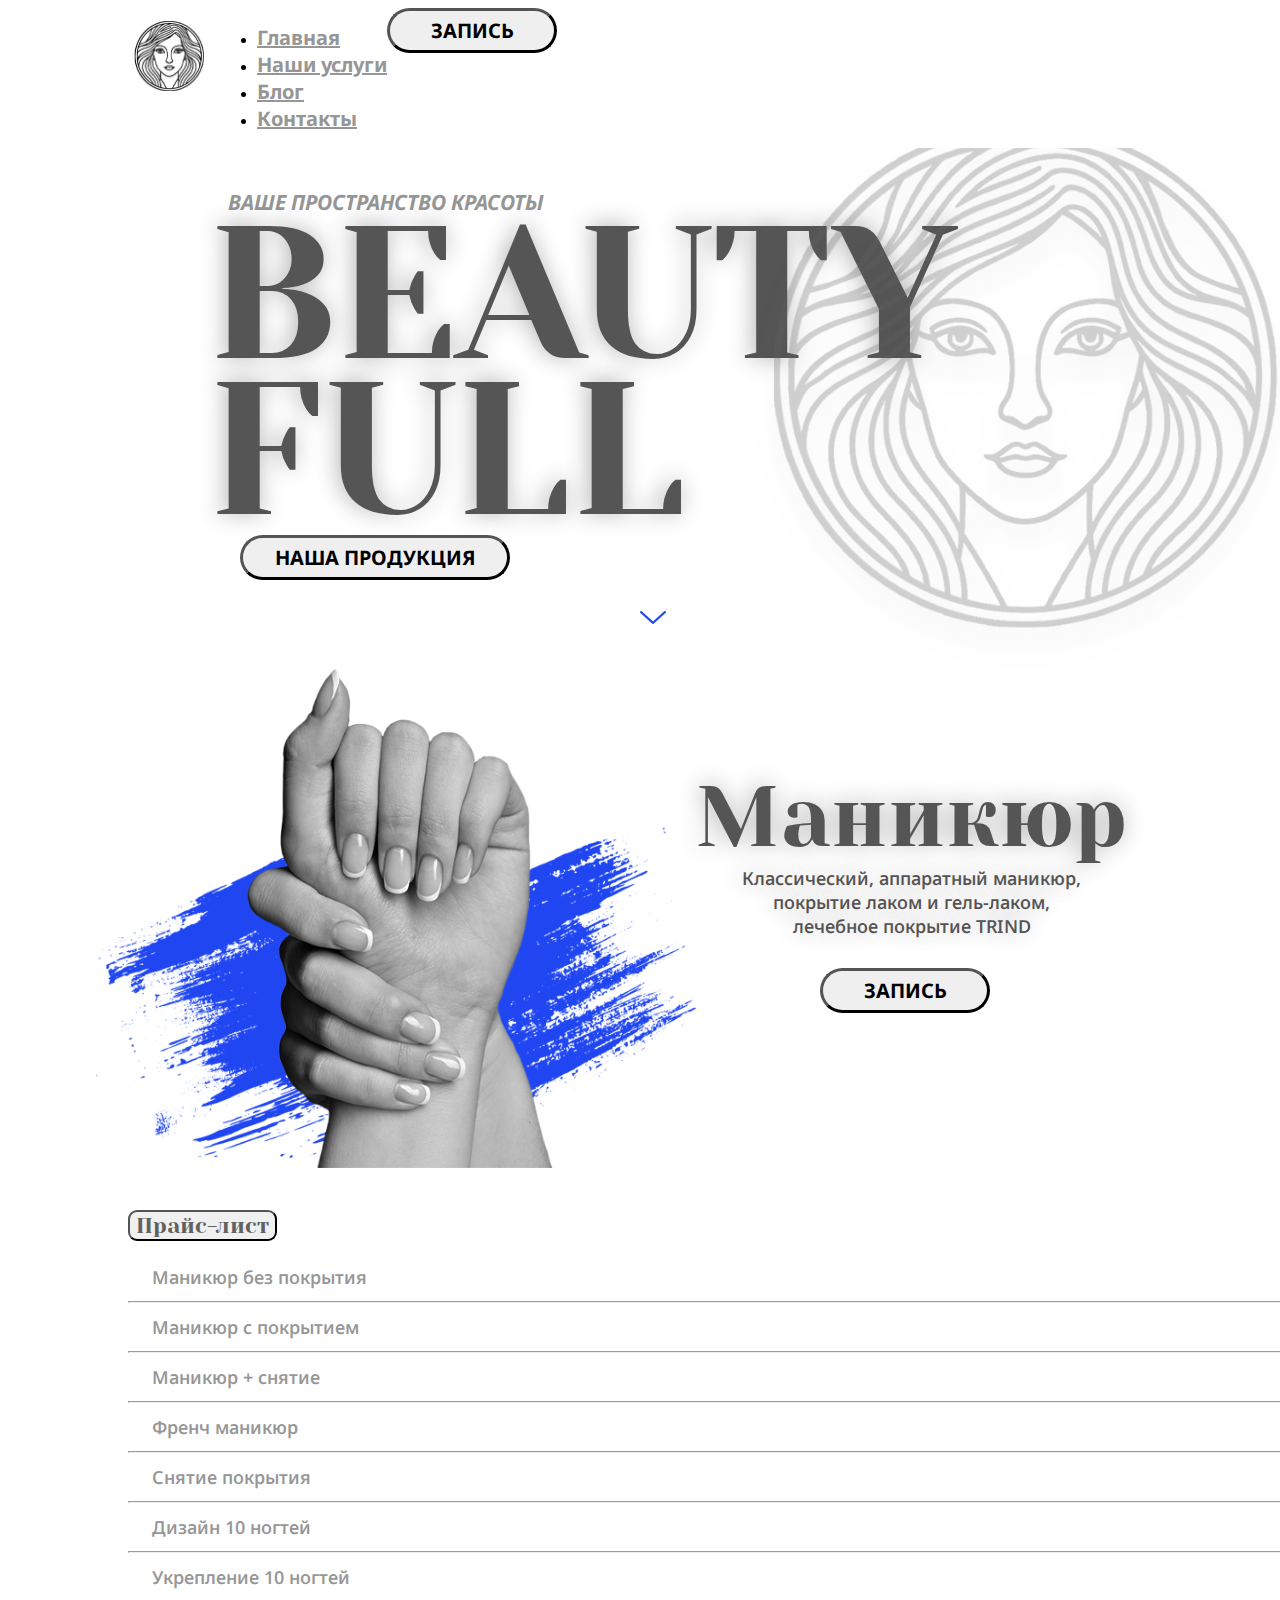
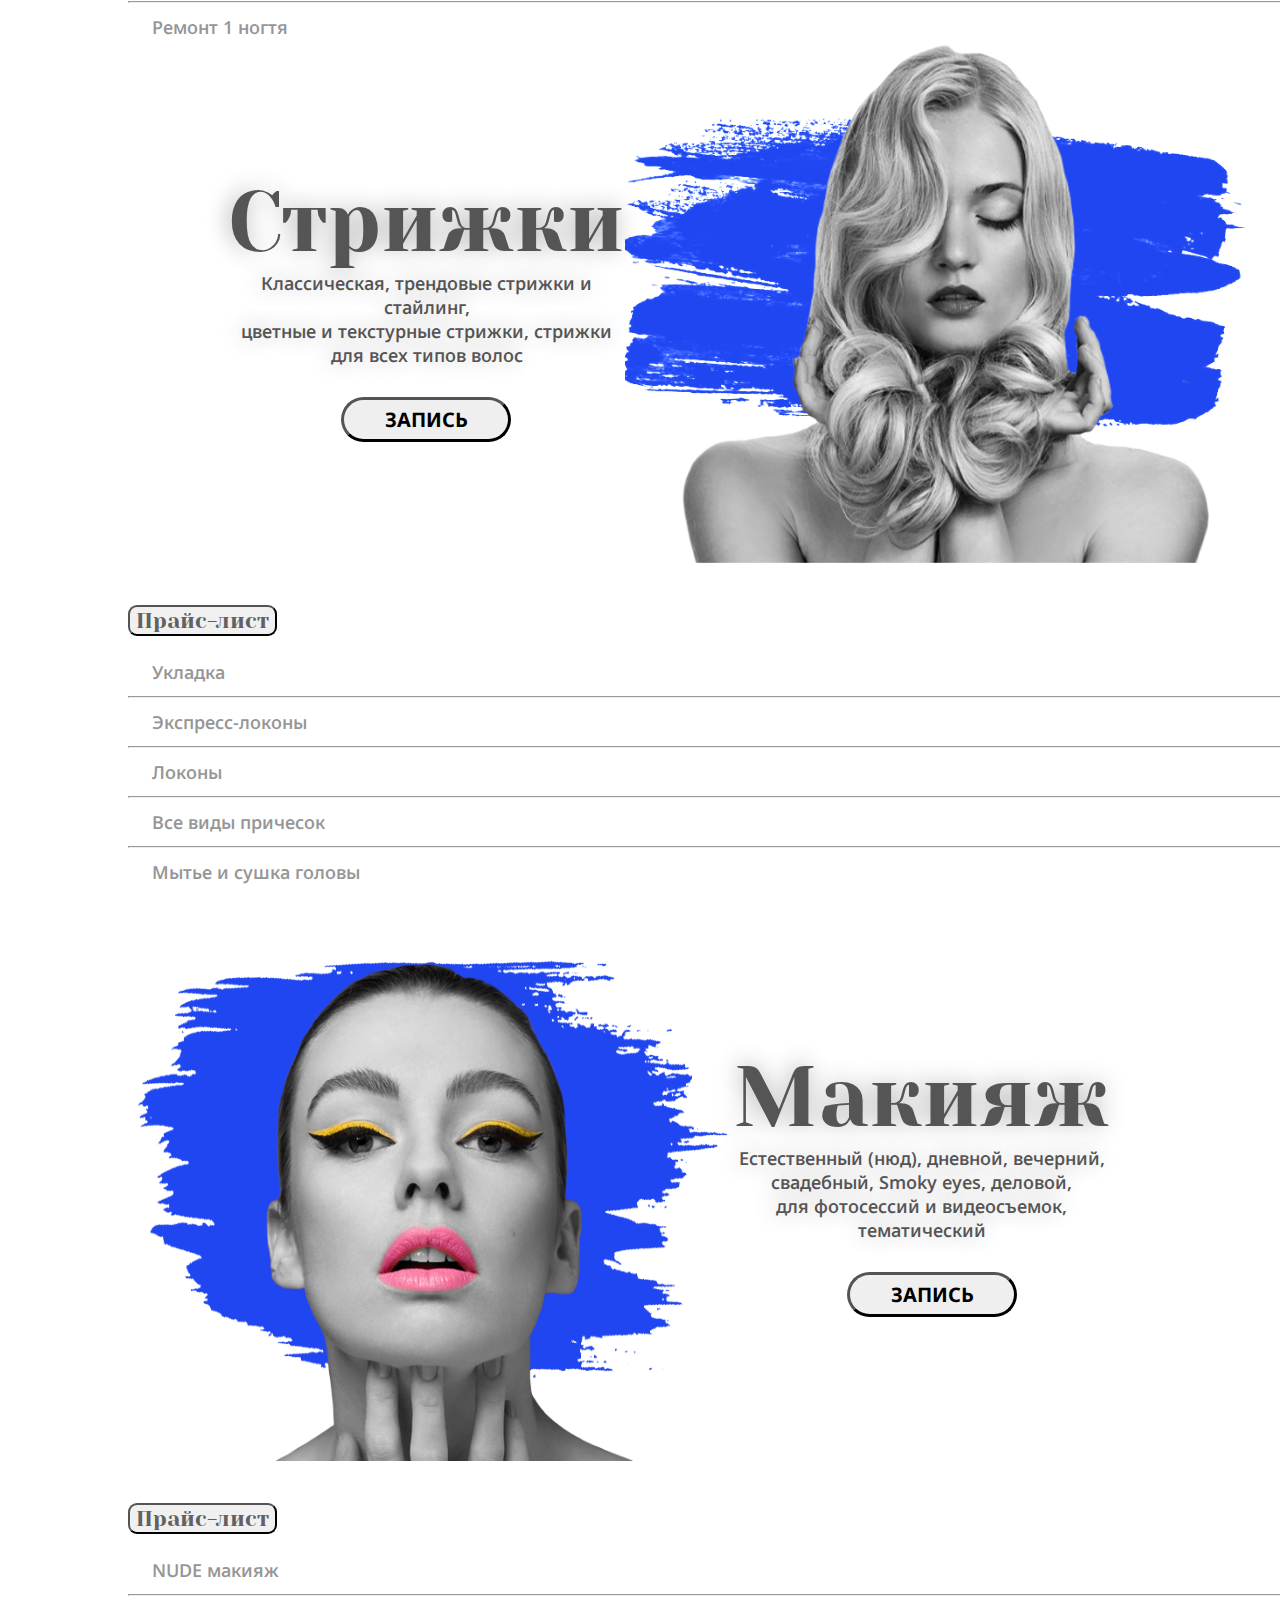
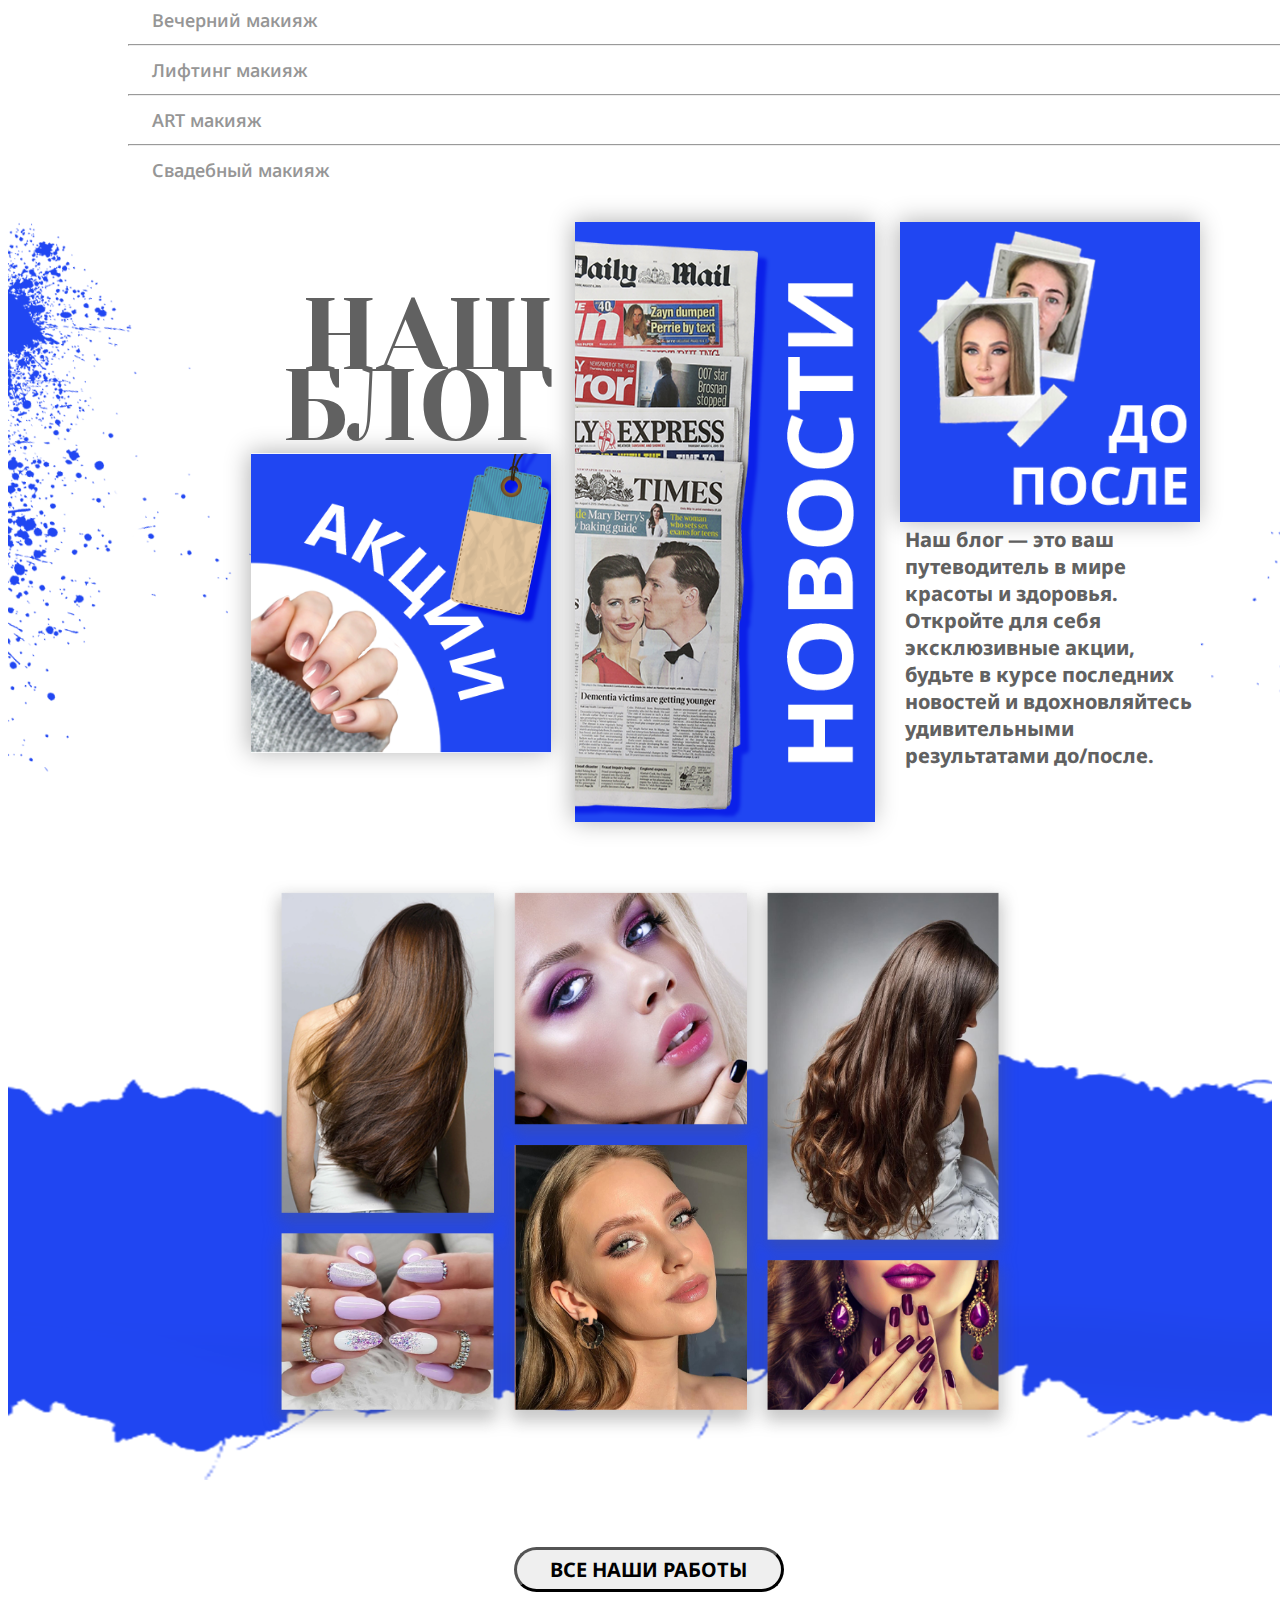
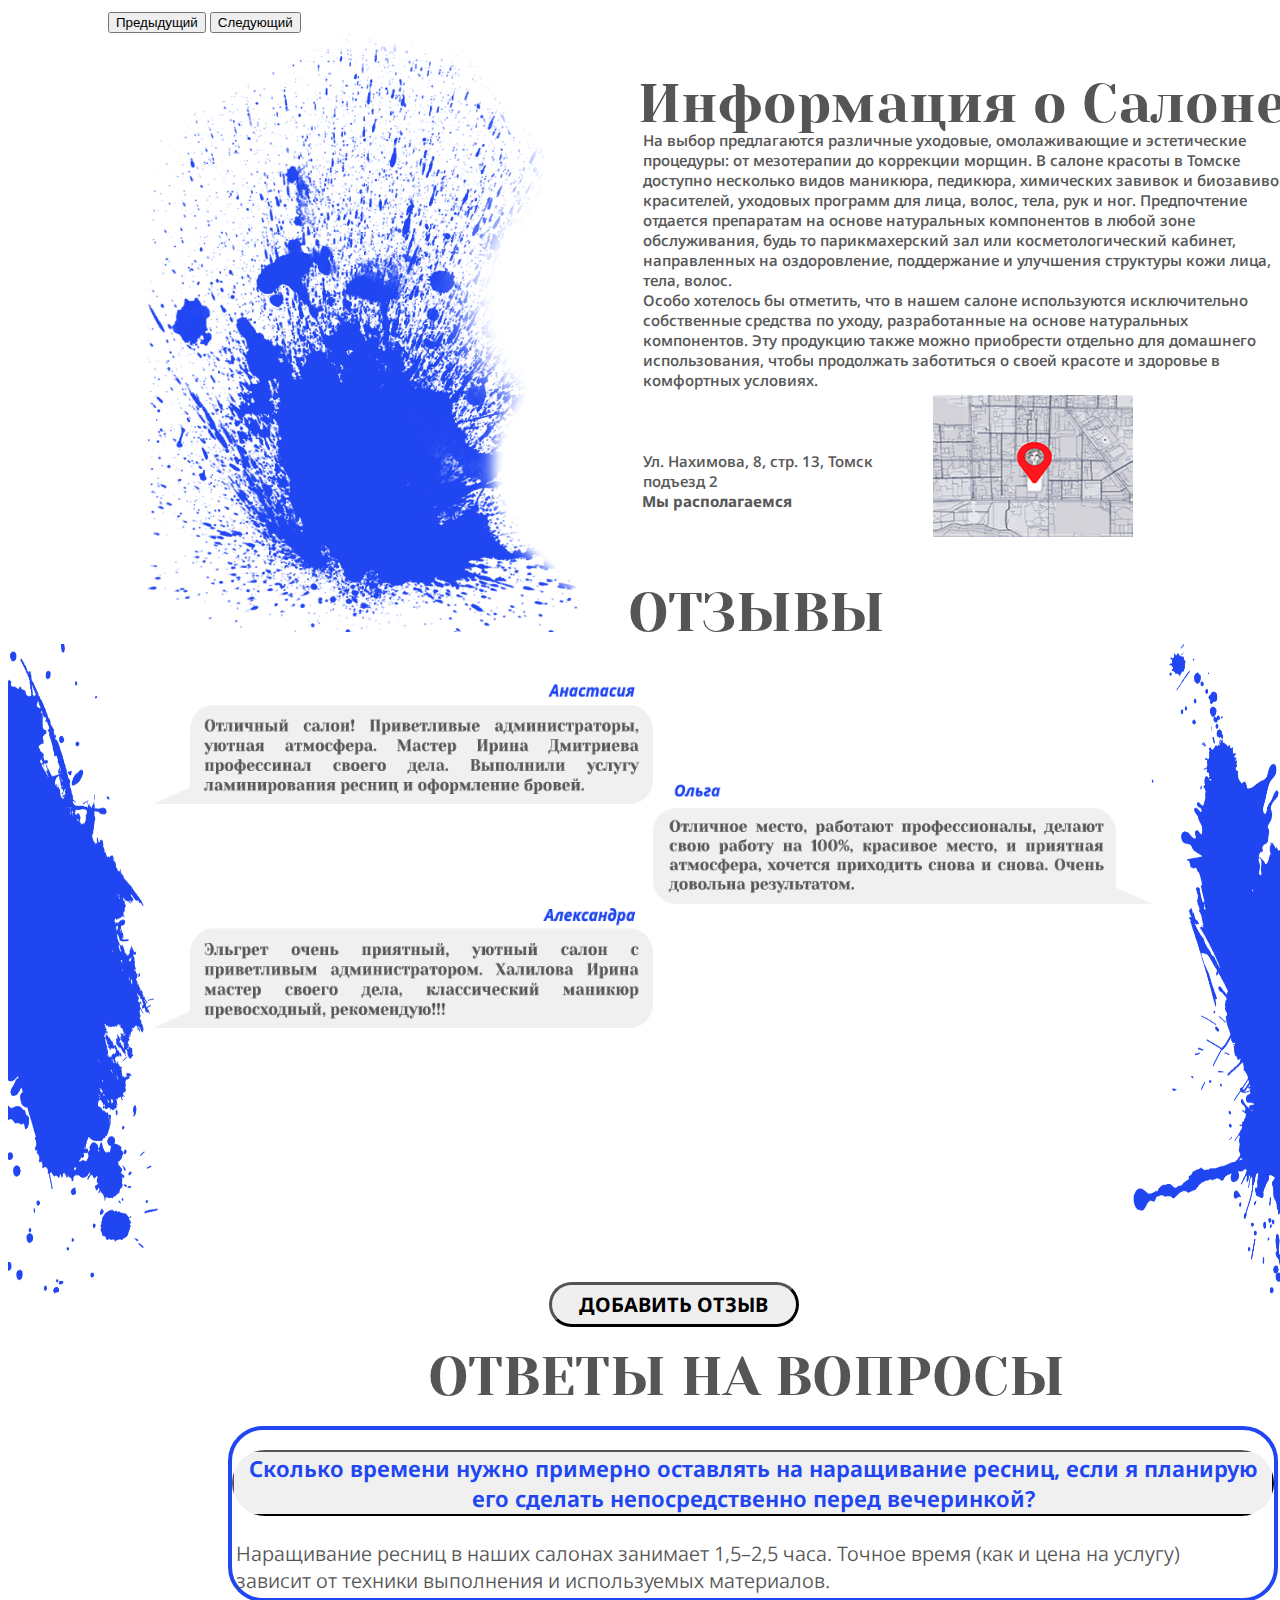
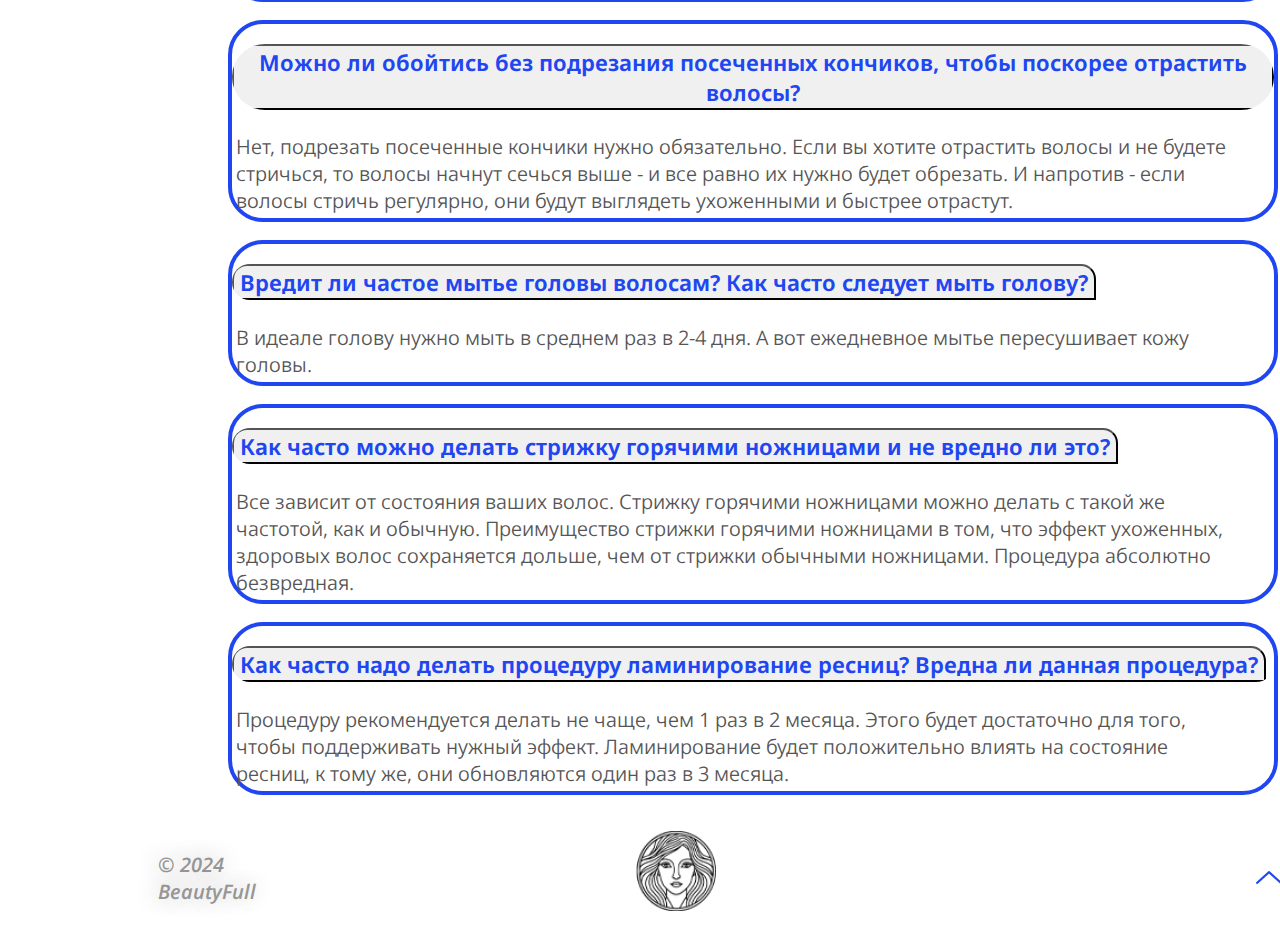
<file: index.html>
<!doctype html>
<html lang="ru">
  <head>
    <meta charset="utf-8">
    <meta name="viewport" content="width=device-width, initial-scale=1.0">
    <title>BeautyFull</title>
    <link href="https://cdn.jsdelivr.net/npm/bootstrap@5.3.0/dist/css/bootstrap.min.css" rel="stylesheet" integrity="sha384-9ndCyUaIbzAi2FUVXJi0CjmCapSmO7SnpJef0486qhLnuZ2cdeRhO02iuK6FUUVM" crossorigin="anonymous">
    
    <link rel="preconnect" href="https://fonts.googleapis.com">
    <link rel="preconnect" href="https://fonts.gstatic.com" crossorigin>
    <link href="https://fonts.googleapis.com/css2?family=Noto+Sans:ital,wght@0,100..900;1,100..900&display=swap" rel="stylesheet">

    <link rel="preconnect" href="https://fonts.googleapis.com">
    <link rel="preconnect" href="https://fonts.gstatic.com" crossorigin>
    <link href="https://fonts.googleapis.com/css2?family=Yeseva+One&display=swap" rel="stylesheet">
    <link rel="stylesheet" href="index.css">

  </head>

<body>


    <div class="navbar">
      <a class="logo">
        <img src="images/Эллипс 1 копия1.png" alt="logo" width="70 px" height="70 px">
      </a>

      <ul class="nav justify-content-center">
        <li class="nav-item">
          <a class="nav-link" href="#scroll1">Главная</a>
        </li>
        <li class="nav-item">
          <a class="nav-link" href="#scroll2">Наши услуги</a>
        </li>
        <li class="nav-item">
          <a class="nav-link" href="#scroll3">Блог</a>
        </li>
        <li class="nav-item">
          <a class="nav-link" href="#scroll4">Контакты</a>
        </li>
      </ul>

      <a href="zapis.html">
        <button type="button" class="btn btn-outline-primary">ЗАПИСЬ</button>
      </a>

      
     
    </div>

    <div id="scroll1">

    </div>

    <div class="texxt1" ><a class="text1">ВАШЕ ПРОСТРАНСТВО КРАСОТЫ</a></div>

    <div class="content">
      <div>
        <a class="text2">BEAUTY</a>
        <a class="text3">FULL</a>
        <a href="shop.html">
          <button type="button" class="btn btn-outline-primary btn2">НАША ПРОДУКЦИЯ</button>
        </a>
        
      </div>

      <div>
        <a class="img1"><img src="images/Эллипс 1 копия.png" alt="logo" width="550 px" height="550 px"></a>
      </div> 
    </div>
   
    <a class="img2"><img src="images/arrow_down.png" alt="logo"></a>


    <div class="content1">
      <div class="fotki" id="scroll2"><a><img src="images/Группа 2.png" alt="logo" width="600 px" height="500 px"></a>
      </div>

      <div>
        <div class="text-container">
        <a class="text4">Маникюр</a>
        <a class="text5">Классический, аппаратный маникюр,<br>
        покрытие лаком и гель-лаком,<br>
        лечебное покрытие TRIND</a>
        </div>
        <a href="zapis.html">
          <button type="button" class="btn btn-outline-primary btn3">ЗАПИСЬ</button>  
        </a>
      </div>  
    </div>

    <br>

    <div class="accordion accordion-flush" id="accordionFlushExample">
      <div class="accordion-item"  style="width: 1250px; margin-left: 120px;">
        <h2 class="accordion-header">
          <button class="accordion-button" type="button" data-bs-toggle="collapse" data-bs-target="#flush-collapseOne" 
          aria-expanded="false" aria-controls="flush-collapseOne" style="border-radius: 9px 9px 9px 9px; position: relative;">
            Прайс-лист
          </button>
        </h2>
        <div id="flush-collapseOne" class="accordion-collapse collapse" data-bs-parent="#accordionFlushExample">
          <div class="accordion-body" style="width: 1250px;">
            <div class="service-item">
              <a>Маникюр без покрытия</a> <a class="price">800</a>
            </div>
            <hr class>
            <div class="service-item">
              <a>Маникюр с покрытием</a> <a class="price">1600</a>
            </div>
            <hr>
            <div class="service-item">
              <a>Маникюр + снятие</a> <a class="price">1100</a>
            </div>
            <hr>
            <div class="service-item">
              <a>Френч маникюр</a> <a class="price">от 1900</a>
            </div>
            <hr>
            <div class="service-item">
              <a>Снятие покрытия</a> <a class="price">500</a>
            </div>
            <hr>
            <div class="service-item">
              <a>Дизайн 10 ногтей</a> <a class="price">300</a>
            </div>
            <hr>
            <div class="service-item">
              <a>Укрепление 10 ногтей</a> <a class="price">300</a>
            </div>
            <hr>
            <div class="service-item">
              <a>Ремонт 1 ногтя</a> <a class="price">110</a>
            </div>
          </div>
        </div>
      </div>
    </div>

    <div class="content1"> 
      <div>
        <div class="text-container2">
        <a class="text4">Стрижки</a>
        <a class="text5">Классическая, трендовые стрижки и стайлинг,<br>
          цветные и текстурные стрижки, стрижки<br>
          для всех типов волос</a>    
        </div>
        
        <div>
          <a href="zapis.html">
            <button type="button" class="btn btn-outline-primary btn5">ЗАПИСЬ</button>
          </a>
          
        </div>
      </div> 

      <div class="fotki2"><a><img src="images/Группа 4.png" alt="logo" width="620 px" height="520 px"></a>
      </div>
     
    </div>
    <br>

    <div class="accordion accordion-flush" id="accordionFlushExample">
      <div class="accordion-item"  style="width: 1250px; margin-left: 120px;">
        <h2 class="accordion-header">
          <button class="accordion-button" type="button" data-bs-toggle="collapse" data-bs-target="#flush-collapseTwo" 
          aria-expanded="false" aria-controls="flush-collapseTwo" style="border-radius: 9px 9px 9px 9px; position: relative;">
            Прайс-лист
          </button>
        </h2>
        <div id="flush-collapseTwo" class="accordion-collapse collapse" data-bs-parent="#accordionFlushExample">
          <div class="accordion-body" style="width: 1250px;">
            <div class="service-item">
              <a>Укладка</a> <a class="price">1500</a>
            </div>
            <hr class>
            <div class="service-item">
              <a>Экспресс-локоны</a> <a class="price">1000</a>
            </div>
            <hr>
            <div class="service-item">
              <a>Локоны</a> <a class="price">2500</a>
            </div>
            <hr>
            <div class="service-item">
              <a>Все виды причесок</a> <a class="price">от 1500</a>
            </div>
            <hr>
            <div class="service-item">
              <a>Мытье и сушка головы</a> <a class="price">500</a>
            </div>
          </div>
        </div>
      </div>
    </div>


    <div class="content1">
      <div class="fotki1"><a><img src="images/Группа 3.png" alt="logo" width="600 px" height="510 px"></a>
      </div>

      <div>
        <div class="text-container1">
        <a class="text4">Макияж</a>
        <a class="text5">Естественный (нюд), дневной, вечерний,<br>
          свадебный, Smoky eyes, деловой,<br>
          для фотосессий и видеосъемок, тематический</a>
        </div>
        
        <div>
          <button type="button" class="btn btn-outline-primary btn4">ЗАПИСЬ</button>
        </div>
      </div>  
    </div>

    <br>

    <div class="accordion accordion-flush" id="accordionFlushExample" >
      <div class="accordion-item" style="width: 1250px; margin-left: 120px;">
        <h2 class="accordion-header" >
          <button class="accordion-button" type="button" data-bs-toggle="collapse" data-bs-target="#flush-collapseThree" 
          aria-expanded="false" aria-controls="flush-collapseThree" style="border-radius: 9px 9px 9px 9px; position: relative;">
            Прайс-лист
          </button>
        </h2>
        <div id="flush-collapseThree" class="accordion-collapse collapse" data-bs-parent="#accordionFlushExample" >
          <div class="accordion-body" style="width: 1250px;">
            <div class="service-item">
              <a>NUDE макияж</a> <a class="price">2000</a>
            </div>
            <hr class>
            <div class="service-item">
              <a>Вечерний макияж</a> <a class="price">3500</a>
            </div>
            <hr>
            <div class="service-item">
              <a>Лифтинг макияж</a> <a class="price">3500</a>
            </div>
            <hr>
            <div class="service-item">
              <a>ART макияж</a> <a class="price">4000</a>
            </div>
            <hr>
            <div class="service-item">
              <a>Свадебный макияж</a> <a class="price">4000</a>
            </div>
          </div>
        </div>
      </div>
    </div>


    <br>
    <br>

    <div class="blog1" id="scroll3">
      <div>
        <a>
          <img src="images/загруженное копия.png" alt="logo" width="243 px" height="550 px">
        </a>
      </div>

      <div>
        <div class="nashblog">
          <a>НАШ</a>     
        </div>
        <div class="nashblog1">
           <a>БЛОГ</a>
        </div>
        <a href="aksii.html">
          <img class="fotki7" src="images/Прямоугольник 3.png" alt="logo" width="300 px" height="300 px">
        </a>
      </div>
      <div>
        <a href="novosty.html">
          <img class="fotki8" src="images/Прямоугольник 1 копия.png" alt="logo" width="300 px" height="600 px">
        </a>
      </div>
      <div>
        <a href="doposle.html">
          <img class="fotki9" src="images/Прямоугольник 1 копия 2.png" alt="logo" width="300 px" height="300 px">
        </a>
        <div class="text10">
           <a>
          Наш блог — это ваш <br>
          путеводитель в мире <br>
          красоты и здоровья. <br>
          Откройте для себя <br>
          эксклюзивные акции, <br>
          будьте в курсе последних <br>
          новостей и вдохновляйтесь <br>
          удивительными <br>
          результатами до/после. 
           </a>
        </div>    
      </div>
      <div>
        <a>
          <img src="images/загруженное.png" alt="logo" width="266 px" height="550 px">
        </a>
      </div>
    </div>

    <br>
    <br>
    <br>

    <div class="image-container">
      <div>
        <a class="fotki4">
        <img class="background-image" src="images/Группа 5.png" alt="logo" width="1472 px" height="340 px">
        </a>
        <a>
        <img class="foreground-image" src="images/Фото.png" alt="logo" width="912 px" height="630 px">
        </a>
        <a href="master.html">
          <button type="button" class="btn btn-outline-primary btn6">ВСЕ НАШИ РАБОТЫ</button>
        </a>

        
      </div>
    </div>

    <div class="info">
      <div class="carousel-container">
      <a class="fotki5">
        <img src="images/копия 6.png" width="300px" height="500px" alt="logo" class="background-image1">
      </a>
    
      <div id="carouselExample" class="carousel slide">
        <div class="carousel-inner">
          <div class="carousel-item active">
            <img src="images/Прямоугольник 1.png" class="d-block w-100" alt="...">
          </div>
          <div class="carousel-item">
            <img src="images/Прямоугольник 1.png" class="d-block w-100" alt="...">
          </div>
          <div class="carousel-item">
            <img src="images/Прямоугольник 1.png" class="d-block w-100" alt="...">
          </div>
        </div>
        <button class="carousel-control-prev" type="button" data-bs-target="#carouselExample" data-bs-slide="prev">
          <span class="carousel-control-prev-icon" aria-hidden="true"></span>
          <span class="visually-hidden">Предыдущий</span>
        </button>
        <button class="carousel-control-next" type="button" data-bs-target="#carouselExample" data-bs-slide="next">
          <span class="carousel-control-next-icon" aria-hidden="true"></span>
          <span class="visually-hidden">Следующий</span>
        </button>
        </div>
        
      </div>

      <div>
         <a class="text6" id="scroll4">Информация о Салоне</a>
         <div class="text7">
           <a>
            На выбор предлагаются различные уходовые, омолаживающие и эстетические <br> 
            процедуры: от мезотерапии до коррекции морщин. В салоне красоты в Томске <br> 
            доступно несколько видов маникюра, педикюра, химических завивок и биозавивок, <br> 
            красителей, уходовых программ для лица, волос, тела, рук и ног. Предпочтение <br>
            отдается препаратам на основе натуральных компонентов в любой зоне <br>
            обслуживания, будь то парикмахерский зал или косметологический кабинет, <br>
            направленных на оздоровление, поддержание и улучшения структуры кожи лица, <br>
            тела, волос. <br>

            Особо хотелось бы отметить, что в нашем салоне используются исключительно <br>
            собственные средства по уходу, разработанные на основе натуральных <br>
            компонентов. Эту продукцию также можно приобрести отдельно для домашнего <br>
            использования, чтобы продолжать заботиться о своей красоте и здоровье в <br>
            комфортных условиях.<br>
            </a>
         </div> 
         <div>
          <a class="fotki6">
            <img src="images/Группа 7.png" width="200px" height="142px" alt="map">
          </a>
          
          <a class="text8">
            Мы располагаемся <br>
          </a>

          <a class="text9">
            Ул. Нахимова, 8, стр. 13, Томск <br>
            подъезд 2
          </a>
         </div>  
      </div>
    </div>


    <a class="text11">ОТЗЫВЫ</a>
    <div class="otsyvy">
      

      <div>
        <a>
          <img class="fotki10" src="images/1.png" alt="logo" width="150 px" height="650 px">
        </a>

      </div>

      <div class="otsyvycont"> 
        <div class="imagers">
          <img class="imgs5" src="images/11.png" alt="logo" width="500 px" height="120 px">
          <img class="imgs7" src="images/3.png" alt="logo" width="500 px" height="120 px">
        </div>
        <div class="imagers2">
          <img class="imgs6" src="images/22.png" alt="logo" width="500 px" height="120 px">
        </div>       
      </div>
      

      <div>
        <a>
          <img class="fotki10" src="images/2.png" alt="logo" width="150 px" height="650 px">
        </a>
      </div>
    </div>

    <button type="button" class="btn btn-outline-primary btn6" style="width: 250px; left: 35px; margin-top: -100px;">ДОБАВИТЬ ОТЗЫВ</button>
    
    <br>
    <br>

    <div class="faq">

      <a class="text12">ОТВЕТЫ НА ВОПРОСЫ</a>

      <br>
      <br>

      <div class="accordion accordion-flush" id="accordionFlushExample" style="width: 1050px; margin-left: 220px; ">
        <div class="accordion-item" style="border-radius: 35px; border: 4px solid #2046f2; ">
          <h2 class="accordion-header" style="border-radius: 35px; overflow: hidden;">
            <button class="accordion-button" type="button" data-bs-toggle="collapse" data-bs-target="#flush-collapse1" 
            aria-expanded="false" aria-controls="flush-collapse1" style="border-radius: 15px 15px 0 0; overflow: hidden; 
            font-family: Noto sans, sans-serif; font-weight: 650;  color: #2046f2; font-size: 22px;">
            Сколько времени нужно примерно оставлять на наращивание ресниц,
            если я планирую его сделать непосредственно перед вечеринкой?
            </button>
          </h2>
          <div id="flush-collapse1" class="accordion-collapse collapse" 
          data-bs-parent="#accordionFlushExample">
            <div class="accordion-body">
              <div class="service-item" style="position: relative; 
              left: -20px; font-weight: 350; color: #565555; font-size: 20px;">
                Наращивание ресниц в наших салонах занимает 1,5–2,5 часа. Точное время (как и цена
                на услугу) зависит от техники выполнения и используемых материалов.
              </div>
            </div>
          </div>
        </div>
      </div>

      <br>

      <div class="accordion accordion-flush" id="accordionFlushExample" style="width: 1050px; margin-left: 220px; ">
        <div class="accordion-item" style="border-radius: 35px; border: 4px solid #2046f2; ">
          <h2 class="accordion-header" style="border-radius: 35px; overflow: hidden;">
            <button class="accordion-button" type="button" data-bs-toggle="collapse" data-bs-target="#flush-collapse2" 
            aria-expanded="false" aria-controls="flush-collapse2" style="border-radius: 15px 15px 0 0; overflow: hidden; 
            font-family: Noto sans, sans-serif; font-weight: 650;  color: #2046f2; font-size: 22px;">
            Можно ли обойтись без подрезания посеченных кончиков, чтобы 
            поскорее отрастить волосы? 
            </button>
          </h2>
          <div id="flush-collapse2" class="accordion-collapse collapse" 
          data-bs-parent="#accordionFlushExample">
            <div class="accordion-body">
              <div class="service-item" style="position: relative; 
              left: -20px; font-weight: 350; color: #565555; font-size: 20px;">
                Нет, подрезать посеченные кончики нужно обязательно. Если вы 
                хотите отрастить волосы и не будете стричься, то волосы начнут сечься выше
                 - и все равно их нужно будет обрезать. И напротив - если волосы стричь 
                 регулярно, они будут выглядеть ухоженными и быстрее отрастут.
              </div>
            </div>
          </div>
        </div>
      </div>

      <br>

      <div class="accordion accordion-flush" id="accordionFlushExample" style="width: 1050px; margin-left: 220px; ">
        <div class="accordion-item" style="border-radius: 35px; border: 4px solid #2046f2; ">
          <h2 class="accordion-header" style="border-radius: 35px; overflow: hidden;">
            <button class="accordion-button" type="button" data-bs-toggle="collapse" data-bs-target="#flush-collapse3" 
            aria-expanded="false" aria-controls="flush-collapse3" style="border-radius: 15px 15px 0 0; overflow: hidden; 
            font-family: Noto sans, sans-serif; font-weight: 650;  color: #2046f2; font-size: 22px;">
            Вредит ли частое мытье головы волосам? Как часто следует мыть
            голову?
            </button>
          </h2>
          <div id="flush-collapse3" class="accordion-collapse collapse" 
          data-bs-parent="#accordionFlushExample">
            <div class="accordion-body">
              <div class="service-item" style="position: relative; 
              left: -20px; font-weight: 350; color: #565555; font-size: 20px;">
                В идеале голову нужно мыть в среднем раз в 2-4 дня. 
                А вот ежедневное мытье пересушивает кожу головы.
              </div>
            </div>
          </div>
        </div>
      </div>

      <br>

      <div class="accordion accordion-flush" id="accordionFlushExample" style="width: 1050px; margin-left: 220px; ">
        <div class="accordion-item" style="border-radius: 35px; border: 4px solid #2046f2; ">
          <h2 class="accordion-header" style="border-radius: 35px; overflow: hidden;">
            <button class="accordion-button" type="button" data-bs-toggle="collapse" data-bs-target="#flush-collapse4" 
            aria-expanded="false" aria-controls="flush-collapse4" style="border-radius: 15px 15px 0 0; overflow: hidden; 
            font-family: Noto sans, sans-serif; font-weight: 650;  color: #2046f2; font-size: 22px;">
            Как часто можно делать стрижку горячими ножницами и не вредно 
            ли это?
            </button>
          </h2>
          <div id="flush-collapse4" class="accordion-collapse collapse" 
          data-bs-parent="#accordionFlushExample">
            <div class="accordion-body">
              <div class="service-item" style="position: relative; 
              left: -20px; font-weight: 350; color: #565555; font-size: 20px;">
                Все зависит от состояния ваших волос. Стрижку горячими ножницами можно делать с такой же частотой, как и обычную. 
                Преимущество стрижки горячими ножницами в том, что эффект ухоженных, здоровых волос сохраняется дольше, чем от стрижки обычными ножницами. Процедура абсолютно безвредная.
              </div>
            </div>
          </div>
        </div>
      </div>

      <br>

      <div class="accordion accordion-flush" id="accordionFlushExample" style="width: 1050px; margin-left: 220px; ">
        <div class="accordion-item" style="border-radius: 35px; border: 4px solid #2046f2; ">
          <h2 class="accordion-header" style="border-radius: 35px; overflow: hidden;">
            <button class="accordion-button" type="button" data-bs-toggle="collapse" data-bs-target="#flush-collapse5" 
            aria-expanded="false" aria-controls="flush-collapse5" style="border-radius: 15px 15px 0 0; overflow: hidden; 
            font-family: Noto sans, sans-serif; font-weight: 650;  color: #2046f2; font-size: 22px;">
            Как часто надо делать процедуру ламинирование ресниц? 
            Вредна ли данная процедура?
            </button>
          </h2>
          <div id="flush-collapse5" class="accordion-collapse collapse" 
          data-bs-parent="#accordionFlushExample">
            <div class="accordion-body">
              <div class="service-item" style="position: relative; 
              left: -20px; font-weight: 350; color: #565555; font-size: 20px;">
                Процедуру рекомендуется делать не чаще, чем 1 раз в 2 месяца. 
                Этого будет достаточно для того, чтобы поддерживать нужный эффект. 
                Ламинирование будет положительно влиять на состояние ресниц, к тому же, 
                они обновляются один раз в 3 месяца.
              </div>
            </div>
          </div>
        </div>
      </div>
    </div>

    <br>
    <br>

    <footer class="footer">
      <div class="nadpis2">
        <a>© 2024 BeautyFull</a>
      </div>

      <div class="logo1">
         <a href="#scroll1">
          <img src="images/Эллипс 1 копия1.png" alt="logo" width="80px" height="80px">
        </a>
      </div>

      <div class="arrow">
        <a href="#scroll1">
          <img src="images/arrow_down.png" alt="logo">
        </a>
      </div>
    </footer>

    <br>

    
    

    <script src="https://cdn.jsdelivr.net/npm/bootstrap@5.3.3/dist/js/bootstrap.bundle.min.js" integrity="sha384-YvpcrYf0tY3lHB60NNkmXc5s9fDVZLESaAA55NDzOxhy9GkcIdslK1eN7N6jIeHz" crossorigin="anonymous"></script>
</body> 
</html>
</file>
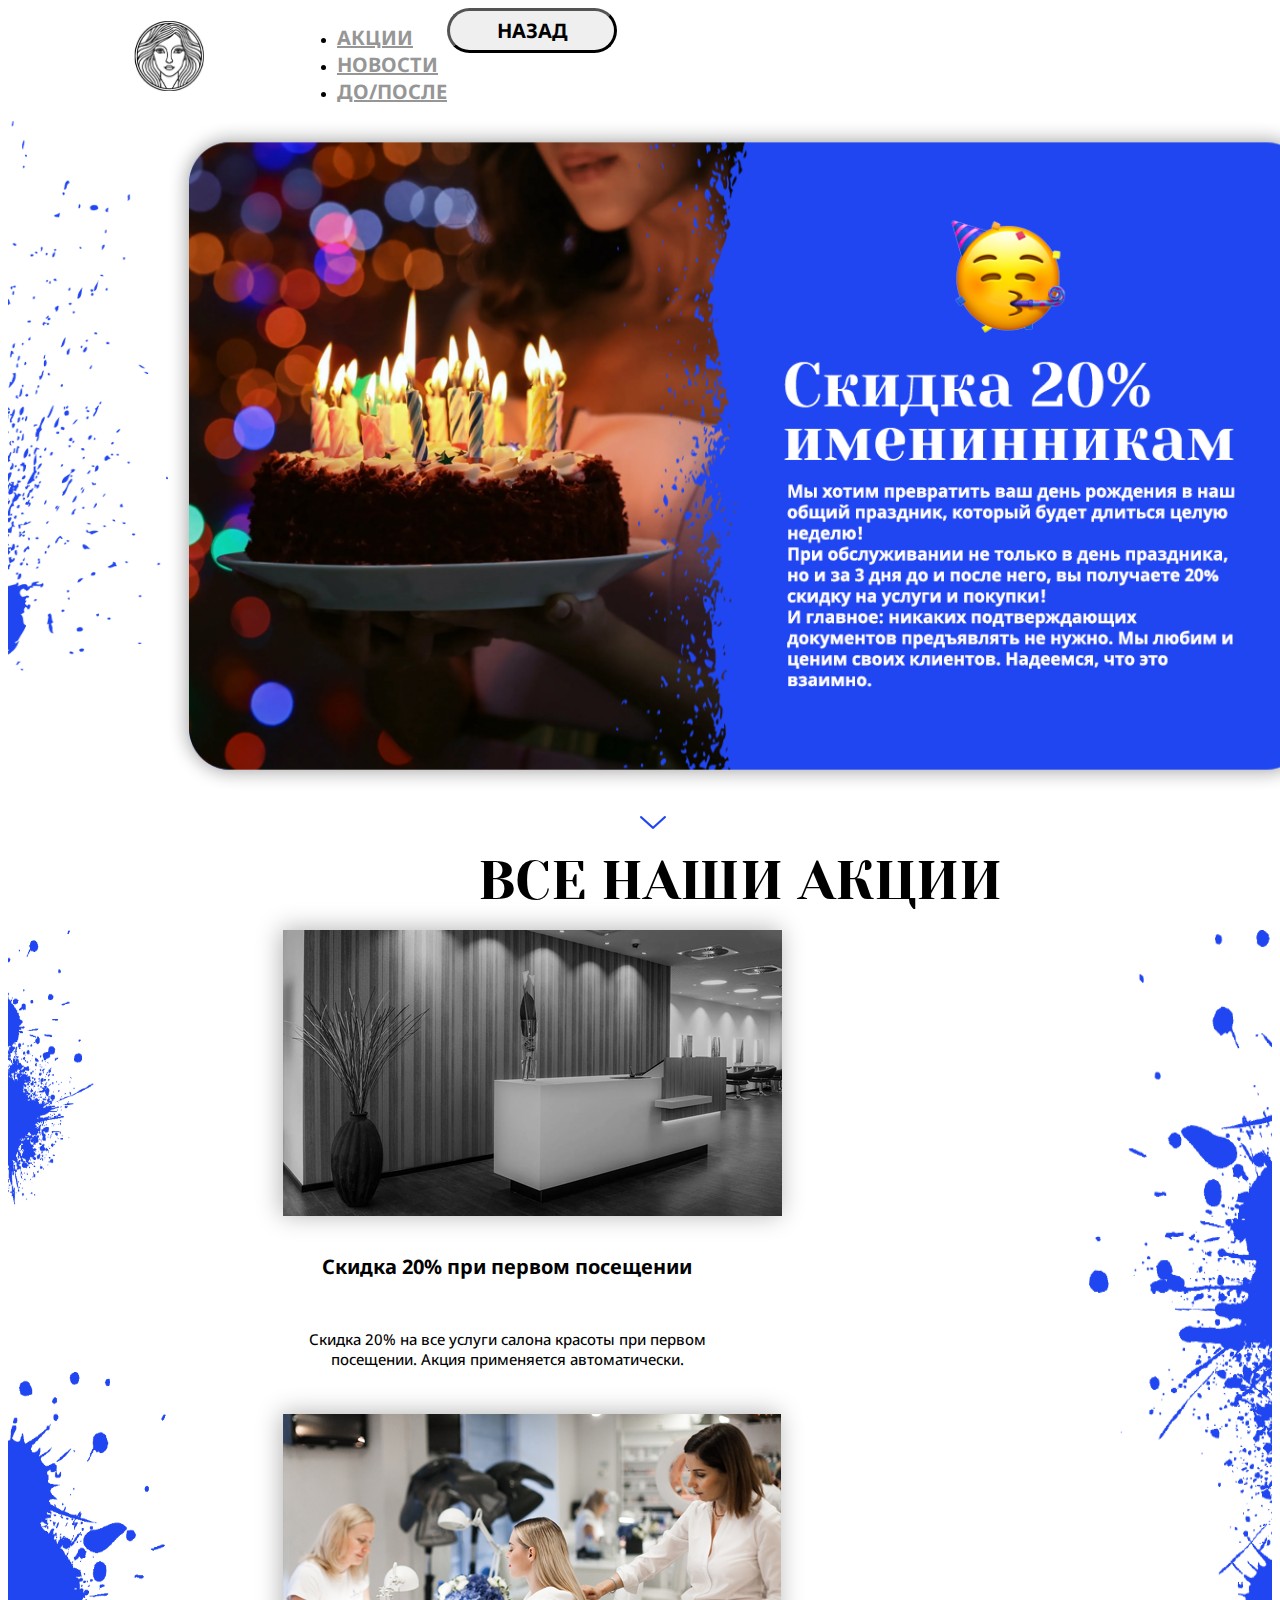
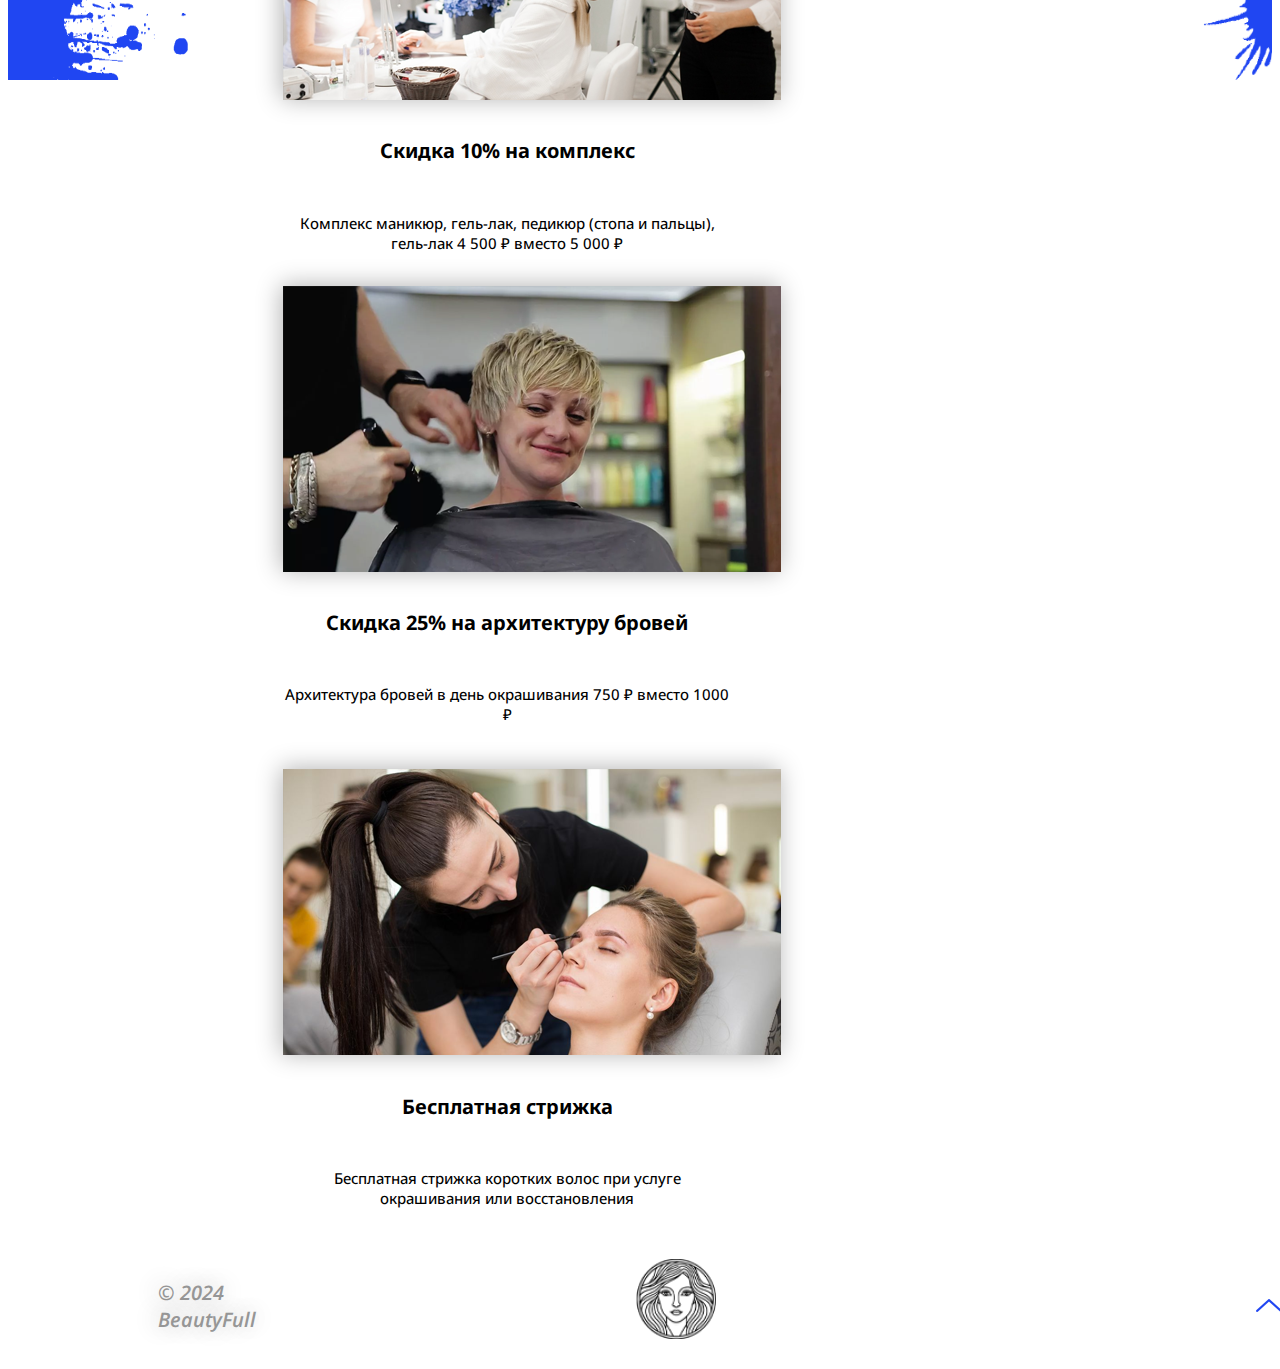
<file: aksii.html>
<!doctype html>
<html lang="ru">
  <head>
    <meta charset="utf-8">
    <meta name="viewport" content="width=device-width, initial-scale=1">
    <title>BeautyFull</title>
    <link href="https://cdn.jsdelivr.net/npm/bootstrap@5.3.0/dist/css/bootstrap.min.css" rel="stylesheet" integrity="sha384-9ndCyUaIbzAi2FUVXJi0CjmCapSmO7SnpJef0486qhLnuZ2cdeRhO02iuK6FUUVM" crossorigin="anonymous">
    
    <link rel="preconnect" href="https://fonts.googleapis.com">
    <link rel="preconnect" href="https://fonts.gstatic.com" crossorigin>
    <link href="https://fonts.googleapis.com/css2?family=Noto+Sans:ital,wght@0,100..900;1,100..900&display=swap" rel="stylesheet">

    <link rel="preconnect" href="https://fonts.googleapis.com">
    <link rel="preconnect" href="https://fonts.gstatic.com" crossorigin>
    <link href="https://fonts.googleapis.com/css2?family=Yeseva+One&display=swap" rel="stylesheet">
    <link rel="stylesheet" href="index.css">
    <link rel="stylesheet" href="aksii.css">

  </head>
  <body>
    <div class="navbar">
      <a class="logo">
        <img src="images/Эллипс 1 копия1.png" alt="logo" width="70 px" height="70 px">
      </a>
      <ul class="nav justify-content-center" style="margin-left: 80px;">
        <li class="nav-item">
          <a class="nav-link" href="aksii.html">АКЦИИ</a>
        </li>
        <li class="nav-item">
          <a class="nav-link" href="novosty.html">НОВОСТИ</a>
        </li>
        <li class="nav-item">
          <a class="nav-link" href="doposle.html">ДО/ПОСЛЕ</a>
        </li>
      </ul>
      <a href="index.html">
         <button type="button" class="btn btn-outline-primary">НАЗАД</button>
      </a>
    </div>
    <div class="contentaksii" id="scroll1">
        <div>
            <img src="imgaksii/pngwing.com (28) копия.png" alt="logo" width="160 px" height="550 px">
        </div>
        <div>
            <img src="imgaksii/Группа 1.png" alt="logo" width="1160 px" height="670 px">
        </div>
        <div>
            <img src="imgaksii/pngwing.com (28).png" alt="logo" width="153 px" height="650 px">
        </div>
    </div>
    <div>
        <a class="img2" style="top: 20px;">
            <img src="images/arrow_down.png" alt="logo">
        </a>
    </div>
    <br>
    <br>
    <a class="text12" style="color: black; position: relative; left: 470px;">ВСЕ НАШИ АКЦИИ</a>
    <br>
    <br>
    <div class="vse">
      <div>
        <img src="imgaksii/pngwing.com (29) копия.png" alt="logo" width="180 px" height="750 px">
      </div>
      <div>
        <div style="display: flex; margin-left: 95px; flex-wrap: wrap; gap: 30px;">
          <div class="card" style="width: 28rem;">
            <img src="imgaksii/Слой 1.png" class="card-img-top" alt="...">
            <div class="card-body">
              <h5 class="card-title">Скидка 20% при первом посещении</h5>
              <p class="card-text">Скидка 20% на все услуги салона красоты при
              первом посещении. Акция применяется автоматически.
              </p>
            </div>
          </div>
          <div class="card" style="width: 28rem; ">
            <img src="imgaksii/Слой 1 копия.png" class="card-img-top" alt="...">
            <div class="card-body">
              <h5 class="card-title">Скидка 10% на комплекс
              </h5>
              <p class="card-text">Комплекс маникюр, гель-лак, педикюр (стопа и пальцы), 
                гель-лак 4 500 ₽ вместо 5 000 ₽
              </p>
            </div>
          </div>
        </div>
        <br>
        <div style="display: flex; margin-left: 95px; flex-wrap: wrap; gap: 30px;">
          <div class="card" style="width: 28rem;">
            <img src="imgaksii/Слой 1 копия 2.png" class="card-img-top" alt="...">
            <div class="card-body">
              <h5 class="card-title">Скидка 25% на архитектуру бровей
              </h5>
              <p class="card-text">Архитектура бровей в день окрашивания 750 ₽
                вместо 1000 ₽ 
              </p>
            </div>
          </div>
          <div class="card" style="width: 28rem; ">
            <img src="imgaksii/Слой 1 копия 3.png" class="card-img-top" alt="...">
            <div class="card-body">
              <h5 class="card-title">Бесплатная стрижка</h5>
              <p class="card-text">Бесплатная стрижка коротких волос при
                услуге окрашивания или восстановления
              </p>
            </div>
          </div>
        </div>
      </div>      
      <div>
        <img src="imgaksii/pngwing.com (29).png" alt="logo" width="183 px" height="750 px" style="margin-left: 87px;">
      </div>
    </div>
    <br>
    <br>
    <footer class="footer">
      <div class="nadpis2">
        <a>© 2024 BeautyFull</a>
      </div>  
      <div class="logo1">
          <a href="#scroll1">
          <img src="images/Эллипс 1 копия1.png" alt="logo" width="80px" height="80px">
        </a>
      </div>  
      <div class="arrow">
        <a href="#scroll1">
          <img src="images/arrow_down.png" alt="logo">
        </a>
      </div>
    </footer>  
    <br>
  </body>
  <script src="https://cdn.jsdelivr.net/npm/bootstrap@5.3.3/dist/js/bootstrap.bundle.min.js" integrity="sha384-YvpcrYf0tY3lHB60NNkmXc5s9fDVZLESaAA55NDzOxhy9GkcIdslK1eN7N6jIeHz" crossorigin="anonymous"></script>
</html>
</file>
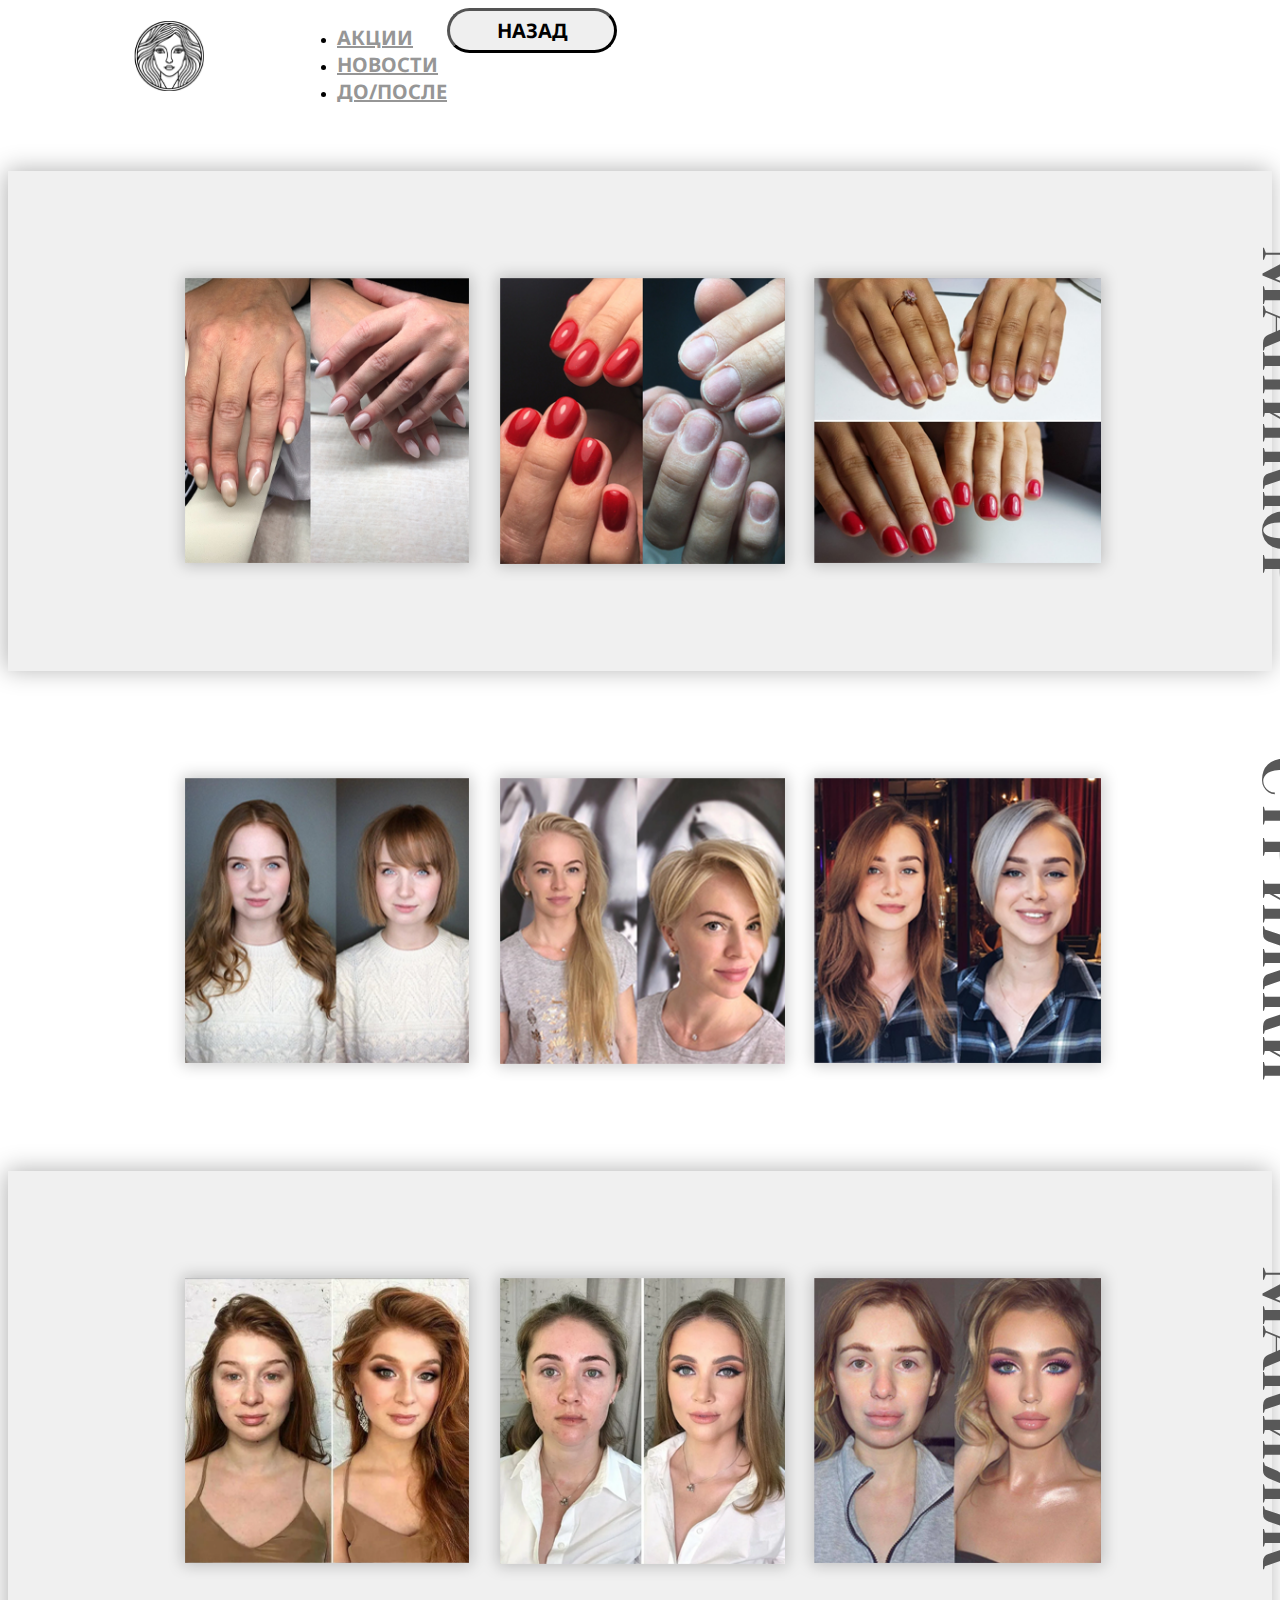
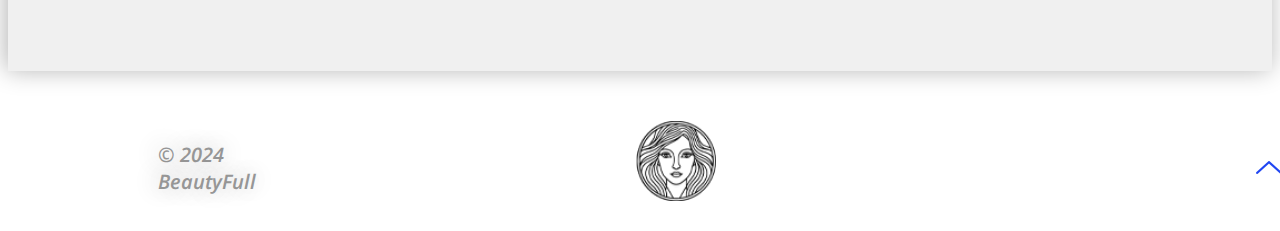
<file: doposle.html>
<!doctype html>
<html lang="ru">
  <head>
    <meta charset="utf-8">
    <meta name="viewport" content="width=device-width, initial-scale=1">
    <title>BeautyFull</title>
    <link href="https://cdn.jsdelivr.net/npm/bootstrap@5.3.0/dist/css/bootstrap.min.css" rel="stylesheet" integrity="sha384-9ndCyUaIbzAi2FUVXJi0CjmCapSmO7SnpJef0486qhLnuZ2cdeRhO02iuK6FUUVM" crossorigin="anonymous">
    
    <link rel="preconnect" href="https://fonts.googleapis.com">
    <link rel="preconnect" href="https://fonts.gstatic.com" crossorigin>
    <link href="https://fonts.googleapis.com/css2?family=Noto+Sans:ital,wght@0,100..900;1,100..900&display=swap" rel="stylesheet">

    <link rel="preconnect" href="https://fonts.googleapis.com">
    <link rel="preconnect" href="https://fonts.gstatic.com" crossorigin>
    <link href="https://fonts.googleapis.com/css2?family=Yeseva+One&display=swap" rel="stylesheet">
    <link rel="stylesheet" href="index.css">
    <link rel="stylesheet" href="doposle.css">

  </head>
  <body>
    <div class="navbar">
      <a class="logo">
        <img src="images/Эллипс 1 копия1.png" alt="logo" width="70 px" height="70 px">
      </a>
      <ul class="nav justify-content-center" style="margin-left: 80px;">
        <li class="nav-item">
          <a class="nav-link" href="aksii.html">АКЦИИ</a>
        </li>
        <li class="nav-item">
          <a class="nav-link" href="novosty.html">НОВОСТИ</a>
        </li>
        <li class="nav-item">
          <a class="nav-link" href="doposle.html">ДО/ПОСЛЕ</a>
        </li>
      </ul>
      <a href="index.html">
         <button type="button" class="btn btn-outline-primary">НАЗАД</button>
      </a>
    </div>
    <div class="rect1">
      <div>
        <img src="imgdoposle/Группа 1 копия.png" class="img12" alt="...">
      </div>
      <div>
        <a class="text16">МАНИКЮР</a>
      </div>
    </div>
    <div class="rect2">
      <div>
        <img src="imgdoposle/Группа 1.png" class="img12" alt="...">
      </div>
      <div>
        <a class="text16" style="margin-top: 85px;">СТРИЖКИ</a>
      </div>
    </div>
    <div class="rect3">
      <div>
        <img src="imgdoposle/Группа 1 копия 2.png" class="img12" alt="...">
      </div>
      <div>
        <a class="text16" style="margin-top: 95px;">МАКИЯЖ</a>
      </div>
    </div>
    <footer class="footer">
      <div class="nadpis2">
        <a>© 2024 BeautyFull</a>
      </div>    
      <div class="logo1">
          <a href="#scroll1">
          <img src="images/Эллипс 1 копия1.png" alt="logo" width="80px" height="80px">
        </a>
      </div>    
      <div class="arrow">
        <a href="#scroll1">
          <img src="images/arrow_down.png" alt="logo">
        </a>
      </div>
    </footer>   
    <br>
  </body>
  <script src="https://cdn.jsdelivr.net/npm/bootstrap@5.3.3/dist/js/bootstrap.bundle.min.js" integrity="sha384-YvpcrYf0tY3lHB60NNkmXc5s9fDVZLESaAA55NDzOxhy9GkcIdslK1eN7N6jIeHz" crossorigin="anonymous"></script>
</html>
</file>
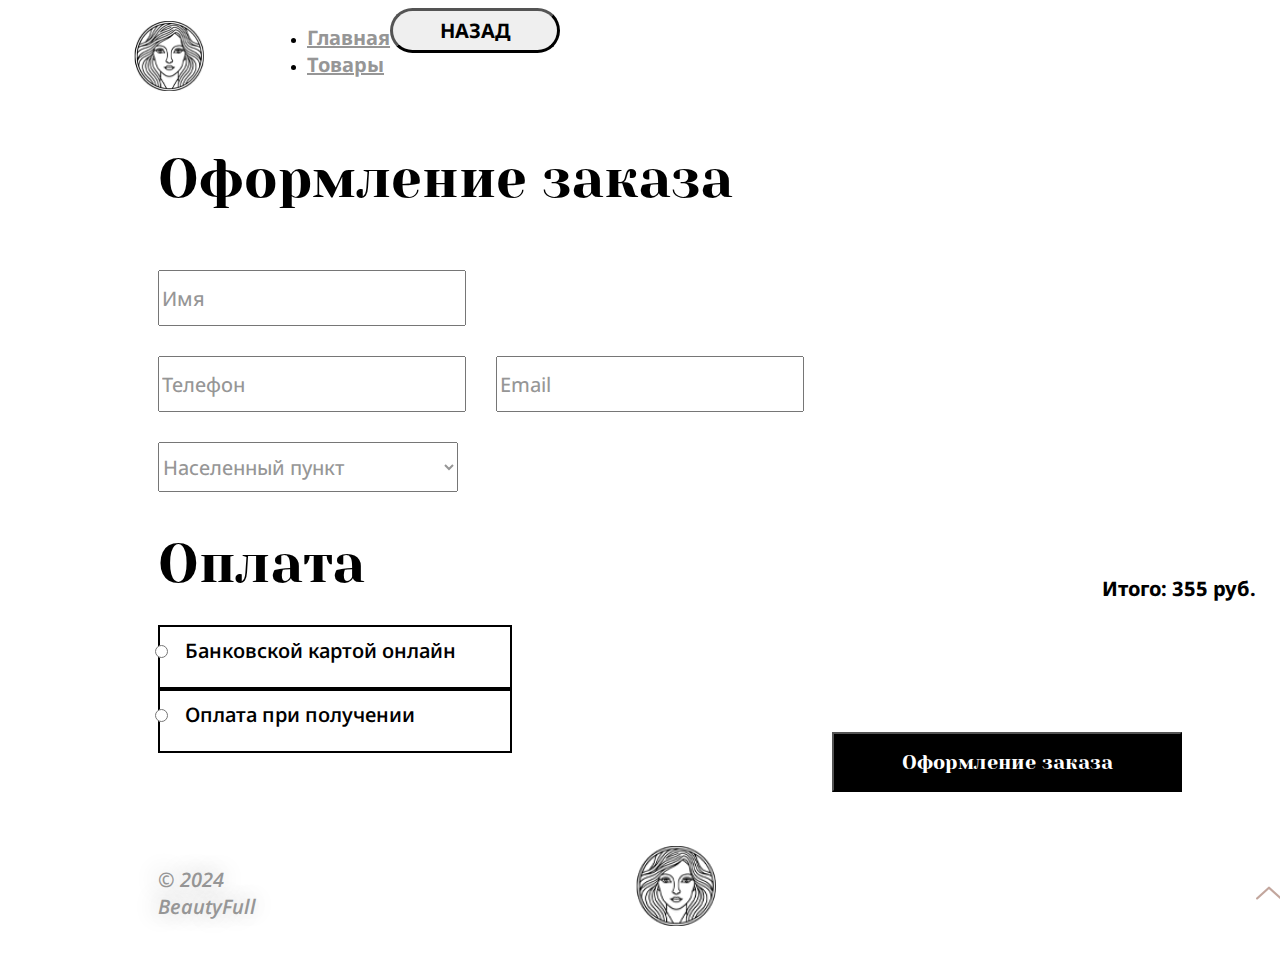
<file: korsina.html>
<!doctype html>
<html lang="ru">
  <head>
    <meta charset="utf-8">
    <meta name="viewport" content="width=device-width, initial-scale=1">
    <title>BeautyFull</title>
    <link href="https://cdn.jsdelivr.net/npm/bootstrap@5.3.0/dist/css/bootstrap.min.css" rel="stylesheet" integrity="sha384-9ndCyUaIbzAi2FUVXJi0CjmCapSmO7SnpJef0486qhLnuZ2cdeRhO02iuK6FUUVM" crossorigin="anonymous">
    
    <link rel="preconnect" href="https://fonts.googleapis.com">
    <link rel="preconnect" href="https://fonts.gstatic.com" crossorigin>
    <link href="https://fonts.googleapis.com/css2?family=Noto+Sans:ital,wght@0,100..900;1,100..900&display=swap" rel="stylesheet">

    <link rel="preconnect" href="https://fonts.googleapis.com">
    <link rel="preconnect" href="https://fonts.gstatic.com" crossorigin>
    <link href="https://fonts.googleapis.com/css2?family=Yeseva+One&display=swap" rel="stylesheet">
    <link rel="stylesheet" href="korsina.css">
    <link rel="stylesheet" href="index.css">
    <link rel="stylesheet" href="shop.css">
    

  </head>
    <body>
    <div class="navbar">
      <a class="logo">
        <img src="images/Эллипс 1 копия1.png" alt="logo" width="70 px" height="70 px">
      </a>

      <ul class="nav justify-content-center" style="margin-left: 50px;">
        <li class="nav-item">
          <a class="nav-link" href="#scroll1">Главная</a>
        </li>
        <li class="nav-item">
          <a class="nav-link" href="#scroll2">Товары</a>
        </li>
      </ul>
      <a href="shop.html">
         <button type="button" class="btn btn-outline-primary btnshop">НАЗАД</button>
      </a>     
    </div>
    <div id="scroll1">
        <a class="text12"  style="color: black; position: relative; left: 150px; top: 40px;">Оформление заказа</a>
        <div class="col inform" style="margin-top: 70px; margin-left: 150px;">
            <input type="text" class="form-control imy" placeholder="Имя" aria-label="Имя">
            <div class="row1">
                <div class="col">
                  <input type="text" class="form-control imy" placeholder="Телефон" aria-label="Телефон">
                </div>
                <div class="col" style="margin-left: 30px;">
                  <input type="text" class="form-control imy" placeholder="Email" aria-label="Email">
                </div>
            </div>
            <select class="form-select form-select-lg mb-3" aria-label=".form-select-lg пример">
                <option selected>Населенный пункт</option>
                <option value="1">Томск</option>
                <option value="2">Тюмень</option>
                <option value="3">Междуреченск</option>
            </select>
        </div>
        <a class="text12" style="color: black; position: relative; left: 150px; top: 40px;">Оплата</a>         
    </div>
    <div style="display: flex;" id="scroll2">
        <div class="check">
            <div class="form-check">
                <input type="radio" class="form-check-input" id="validationFormCheck2" name="radio-stacked" required>
                <label class="form-check-label" for="validationFormCheck2">Банковской картой онлайн</label>
            </div>
            <div class="form-check mb-3">
                <input type="radio" class="form-check-input" id="validationFormCheck3" name="radio-stacked" required>
                <label class="form-check-label" for="validationFormCheck3">Оплата при получении</label>
            </div>
        </div>
        <div>
            <a class="textzapis">Итого: 355 руб.</a>
            <button type="button" class="btn btnzakaz">Оформление заказа</button>
        </div>      
    </div>
    <br>
    <br>
    <br>
    <footer class="footer">
        <div class="nadpis2">
          <a>© 2024 BeautyFull</a>
        </div>    
        <div class="logo1">
           <a href="#scroll1">
            <img src="images/Эллипс 1 копия1.png" alt="logo" width="80px" height="80px">
          </a>
        </div>   
        <div class="arrow">
          <a href="#scroll1">
            <img src="imgshop/arrow_down.png" alt="logo">
          </a>
        </div>
      </footer>    
      <br>   
    </body>
  <script src="https://cdn.jsdelivr.net/npm/bootstrap@5.3.3/dist/js/bootstrap.bundle.min.js" integrity="sha384-YvpcrYf0tY3lHB60NNkmXc5s9fDVZLESaAA55NDzOxhy9GkcIdslK1eN7N6jIeHz" crossorigin="anonymous"></script>
</html>
</file>
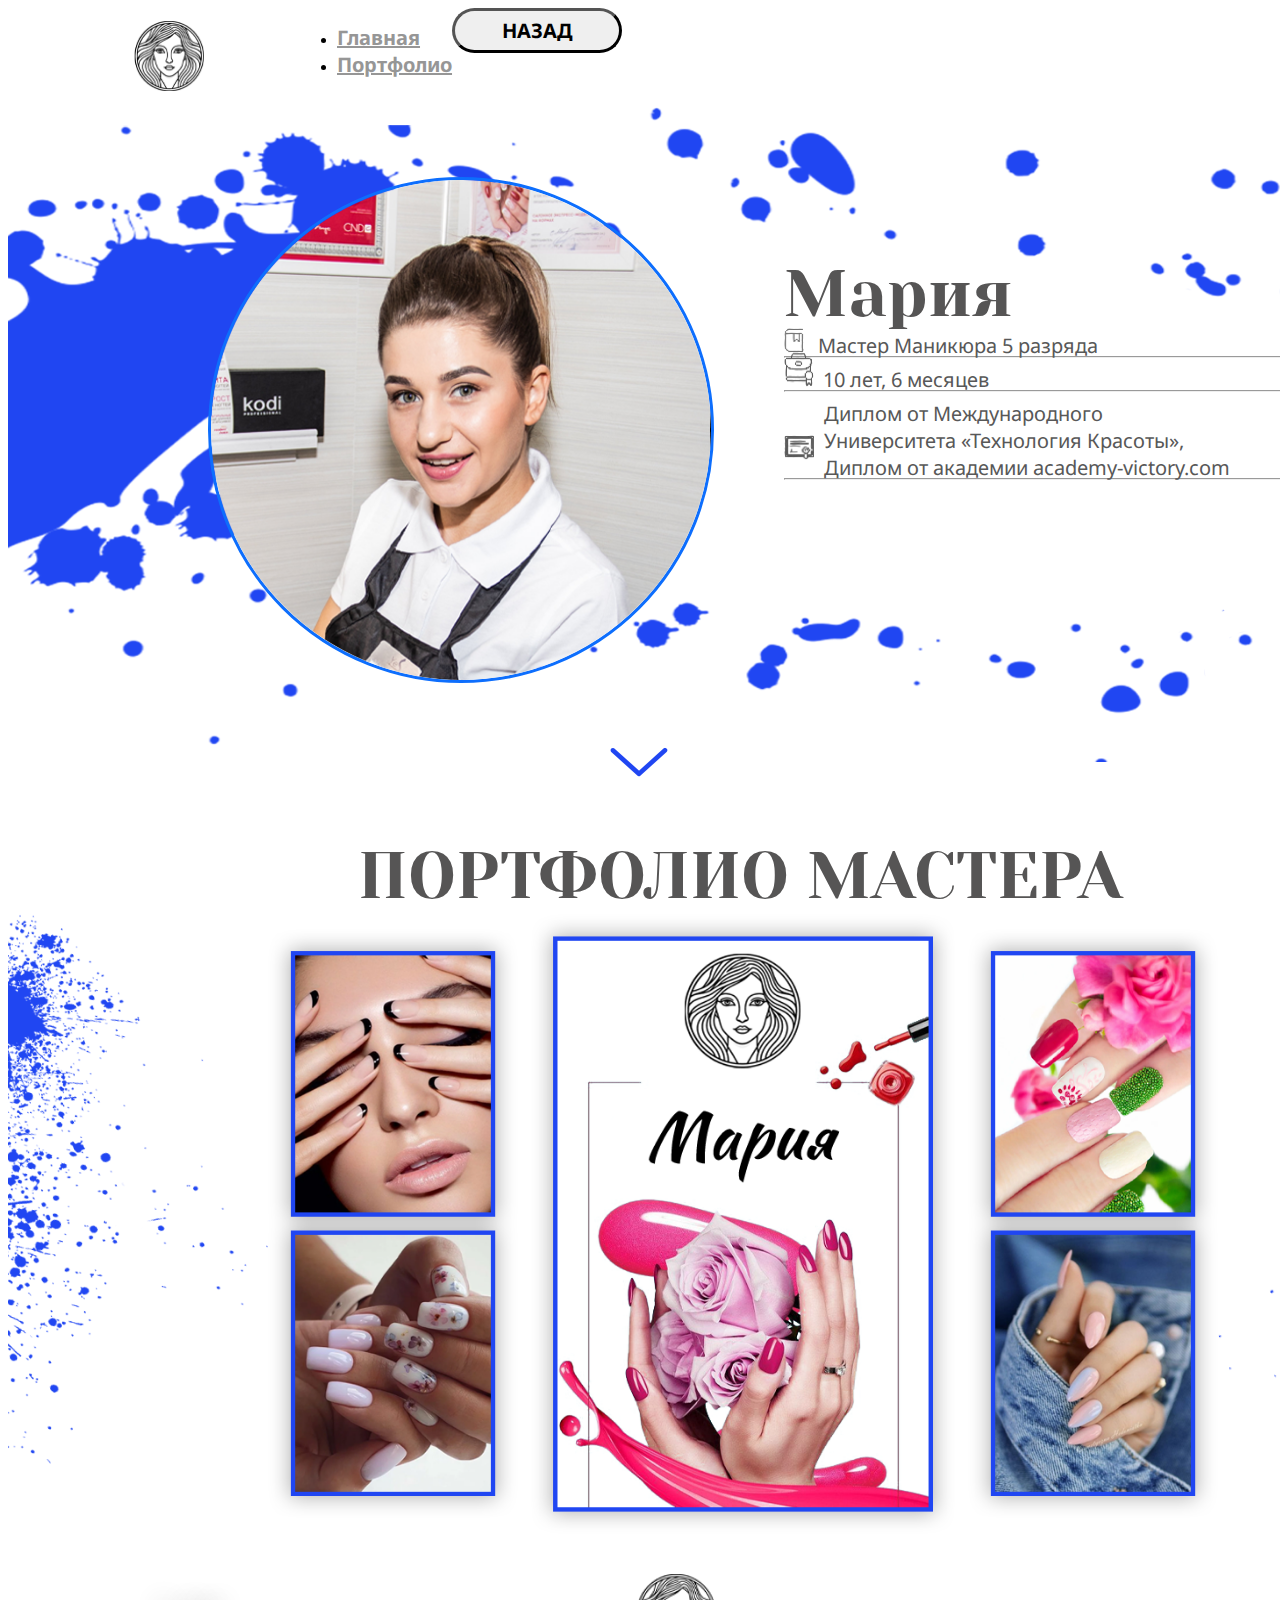
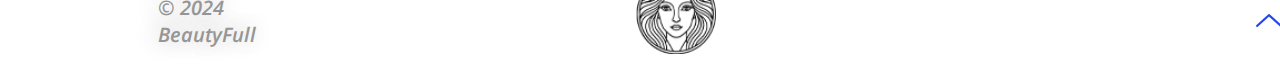
<file: master.html>
<!doctype html>
<html lang="ru">
  <head>
    <meta charset="utf-8">
    <meta name="viewport" content="width=device-width, initial-scale=1">
    <title>BeautyFull</title>
    <link href="https://cdn.jsdelivr.net/npm/bootstrap@5.3.0/dist/css/bootstrap.min.css" rel="stylesheet" integrity="sha384-9ndCyUaIbzAi2FUVXJi0CjmCapSmO7SnpJef0486qhLnuZ2cdeRhO02iuK6FUUVM" crossorigin="anonymous">
    
    <link rel="preconnect" href="https://fonts.googleapis.com">
    <link rel="preconnect" href="https://fonts.gstatic.com" crossorigin>
    <link href="https://fonts.googleapis.com/css2?family=Noto+Sans:ital,wght@0,100..900;1,100..900&display=swap" rel="stylesheet">

    <link rel="preconnect" href="https://fonts.googleapis.com">
    <link rel="preconnect" href="https://fonts.gstatic.com" crossorigin>
    <link href="https://fonts.googleapis.com/css2?family=Yeseva+One&display=swap" rel="stylesheet">
    <link rel="stylesheet" href="index.css">
    <link rel="stylesheet" href="master.css">

  </head>
  <body>
    <div class="navbar">
      <a class="logo">
        <img src="images/Эллипс 1 копия1.png" alt="logo" width="70 px" height="70 px">
      </a>
      <ul class="nav justify-content-center" style="margin-left: 80px;">
        <li class="nav-item">
          <a class="nav-link" href="#scroll1">Главная</a>
        </li>
        <li class="nav-item">
          <a class="nav-link" href="#scroll2">Портфолио</a>
        </li>
      </ul>
      <a href="index.html">
         <button type="button" class="btn btn-outline-primary">НАЗАД</button>
      </a>     
    </div>
    <div class="mastername" id="scroll1">
        <div>
            <img class="imgmas" src="imgmasters/Слой 2.png" alt="logo" width="500px" height="500px">
        </div>   
        <div class="infomast">
            <a class="text12">Мария</a>
            <div class="text-container5">
                <img class="imgmas1" src="imgmasters/Слой 7.png" alt="logo" width="20px" height="25px">
                <a class="text13">Мастер Маникюра 5 разряда</a>
                <hr style="margin-top: -3px; width: 500px;">
            </div>   
            <div class="text-container6">
                <img class="imgmas1" src="imgmasters/Слой 8.png" alt="logo" width="30px" height="35px">
                <a class="text13" style="margin-left: 5px;">10 лет, 6 месяцев</a>
                <hr style="margin-top: -3px;">
            </div>    
            <div class="text-container7">
                <div>
                    <img class="imgmas2" src="imgmasters/Слой 9.png" alt="logo" width="30px" height="25px">
                </div>
                <div style="margin-left: 10px;">
                    <a class="text14">Диплом от Международного <br>
                    Университета «Технология Красоты», <br>
                    Диплом от академии academy-victory.com</a>
                    <hr style="margin-top: -3px; width: 500px; margin-left: -40px;">
                </div>
            </div>
        </div>
        <img class="imgmas3" src="imgmasters/копия 2.png" alt="logo" width="1470px" height="655px">
    </div>
    <a class="img2" ><img style="margin-top: 100px; margin-left: -30px;" src="imgmasters/arrow_down.png" alt="logo"></a>   
    <br> 
    <br>
    <div id="scroll2">
        <a class="text15">ПОРТФОЛИО МАСТЕРА</a>
    </div>
    <div class="porfolio">
        <div>
            <img src="images/загруженное копия.png" alt="logo" width="260 px" height="550 px">
        </div>
        <div>
            <img src="imgmasters/Группа 1.png" alt="logo" width="950 px" height="620 px">
        </div>
        <div>
            <img src="images/загруженное.png" alt="logo" width="263 px" height="550 px">
        </div>
    </div>  
    <br>
    <br>
    <footer class="footer">
      <div class="nadpis2">
        <a>© 2024 BeautyFull</a>
      </div>  
      <div class="logo1">
          <a href="#scroll1">
          <img src="images/Эллипс 1 копия1.png" alt="logo" width="80px" height="80px">
        </a>
      </div>  
      <div class="arrow">
        <a href="#scroll1">
          <img src="images/arrow_down.png" alt="logo">
        </a>
      </div>
    </footer>  
    <br>
  </body>
  <script src="https://cdn.jsdelivr.net/npm/bootstrap@5.3.3/dist/js/bootstrap.bundle.min.js" integrity="sha384-YvpcrYf0tY3lHB60NNkmXc5s9fDVZLESaAA55NDzOxhy9GkcIdslK1eN7N6jIeHz" crossorigin="anonymous"></script>
</html>
</file>
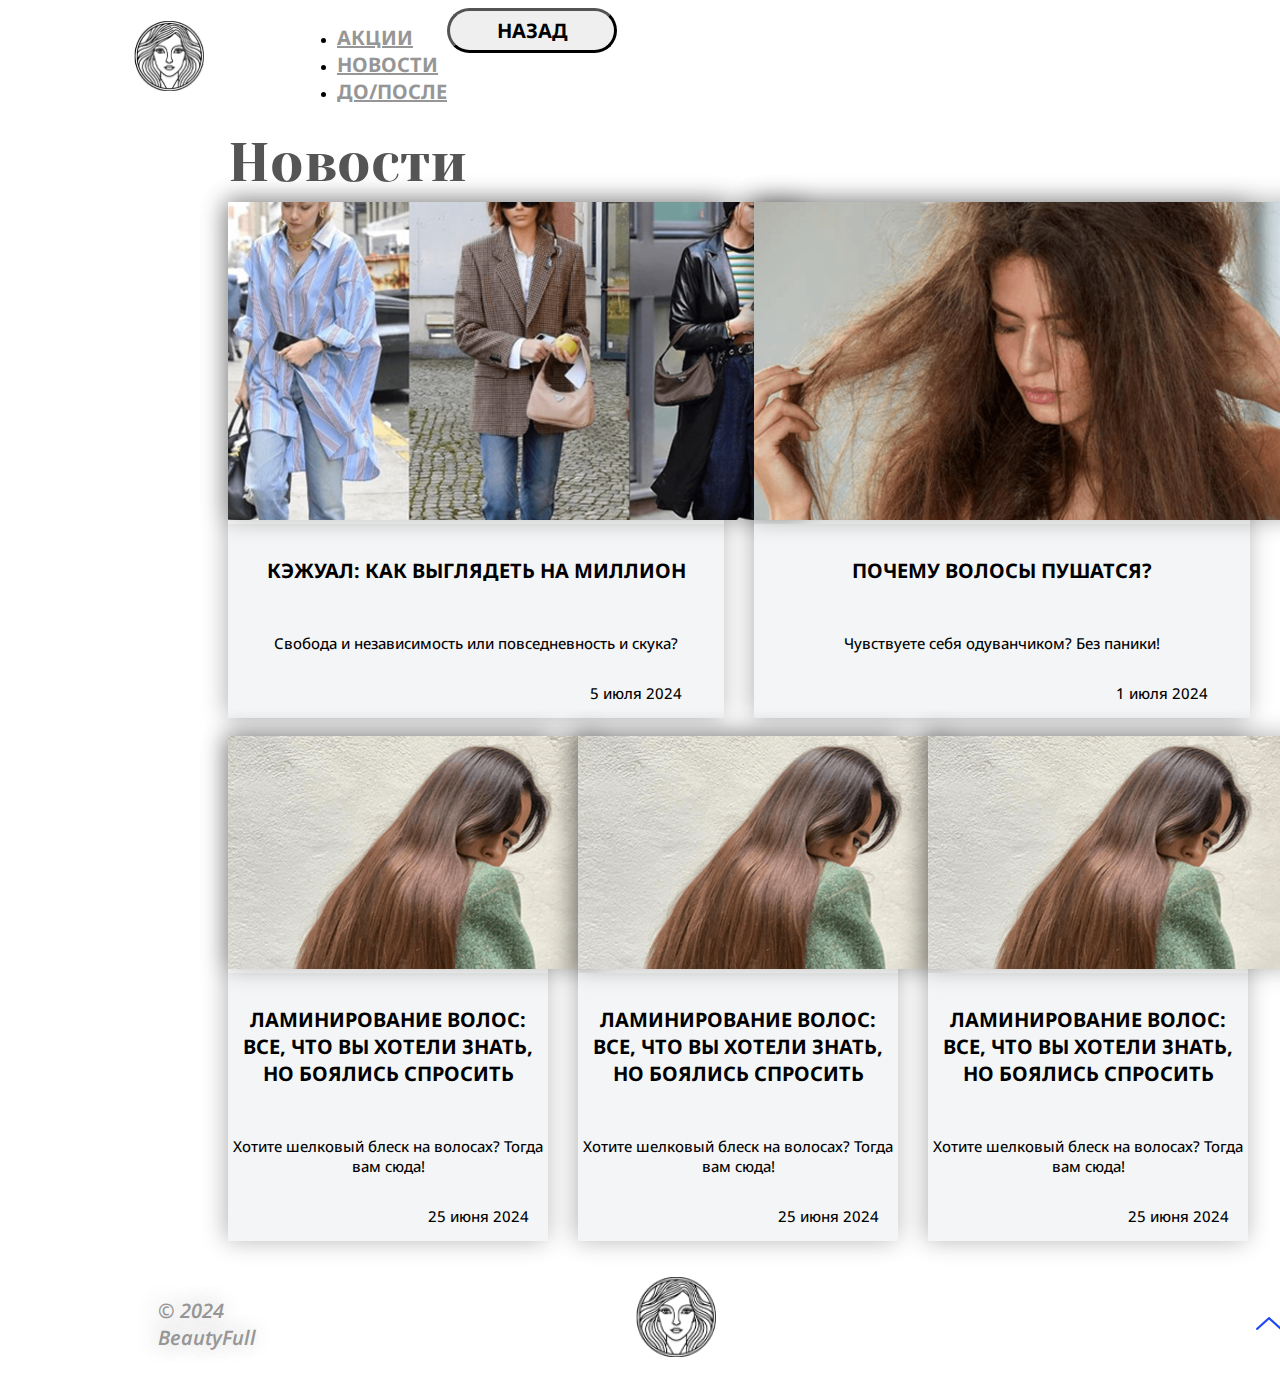
<file: novosty.html>
<!doctype html>
<html lang="ru">
  <head>
    <meta charset="utf-8">
    <meta name="viewport" content="width=device-width, initial-scale=1">
    <title>BeautyFull</title>
    <link href="https://cdn.jsdelivr.net/npm/bootstrap@5.3.0/dist/css/bootstrap.min.css" rel="stylesheet" integrity="sha384-9ndCyUaIbzAi2FUVXJi0CjmCapSmO7SnpJef0486qhLnuZ2cdeRhO02iuK6FUUVM" crossorigin="anonymous">
    
    <link rel="preconnect" href="https://fonts.googleapis.com">
    <link rel="preconnect" href="https://fonts.gstatic.com" crossorigin>
    <link href="https://fonts.googleapis.com/css2?family=Noto+Sans:ital,wght@0,100..900;1,100..900&display=swap" rel="stylesheet">

    <link rel="preconnect" href="https://fonts.googleapis.com">
    <link rel="preconnect" href="https://fonts.gstatic.com" crossorigin>
    <link href="https://fonts.googleapis.com/css2?family=Yeseva+One&display=swap" rel="stylesheet">
    <link rel="stylesheet" href="index.css">
    <link rel="stylesheet" href="novosty.css">

  </head>
  <body>
    <div class="navbar">
      <a class="logo">
        <img src="images/Эллипс 1 копия1.png" alt="logo" width="70 px" height="70 px">
      </a>
      <ul class="nav justify-content-center" style="margin-left: 80px;">
        <li class="nav-item">
          <a class="nav-link" href="aksii.html">АКЦИИ</a>
        </li>
        <li class="nav-item">
          <a class="nav-link" href="novosty.html">НОВОСТИ</a>
        </li>
        <li class="nav-item">
          <a class="nav-link" href="doposle.html">ДО/ПОСЛЕ</a>
        </li>
      </ul>
      <a href="index.html">
         <button type="button" class="btn btn-outline-primary">НАЗАД</button>
      </a>
    </div>
    <a class="text12" style="position: relative; left: 270px;">Новости</a>
    <br>
    <br>
    <div class="vse">
      <div>
        <div style="display: flex; margin-left: 220px; flex-wrap: wrap; gap: 30px;">
          <div class="card" style="width: 31rem;">
            <img src="imgnovosty/Слой 3 копия.png" class="card-img-top" alt="...">
            <div class="card-body">
              <h5 class="card-title">КЭЖУАЛ: КАК ВЫГЛЯДЕТЬ НА МИЛЛИОН
                </h5>
              <p class="card-text">Cвобода и независимость или повседневность и скука?
              </p>
              <p class="card-text" style="margin-left: 320px;">5 июля 2024
            </p>
            </div>
          </div>
          <div class="card" style="width: 31rem; ">
            <img src="imgnovosty/Слой 4.png" class="card-img-top" alt="...">
            <div class="card-body">
              <h5 class="card-title">ПОЧЕМУ ВОЛОСЫ ПУШАТСЯ?
              </h5>
              <p class="card-text">Чувствуете себя одуванчиком? Без паники!
              </p>
              <p class="card-text" style="margin-left: 320px;">1 июля 2024
              </p>
            </div>
          </div>
        </div>
        <br>
        <div style="display: flex; margin-left: 220px; flex-wrap: wrap; gap: 30px;">
          <div class="card" style="width: 20rem;">
            <img src="imgnovosty/Слой 1.png" class="card-img-top" alt="...">
            <div class="card-body">
              <h5 class="card-title">ЛАМИНИРОВАНИЕ ВОЛОС: 
                ВСЕ, ЧТО ВЫ ХОТЕЛИ ЗНАТЬ,
                НО БОЯЛИСЬ СПРОСИТЬ
              </h5>
              <p class="card-text">Хотите шелковый блеск на волосах? 
                Тогда вам сюда!
              </p>
              <p class="card-text" style="margin-left: 180px;">25 июня 2024
              </p>
            </div>
          </div>
          <div class="card" style="width: 20rem; ">
            <img src="imgnovosty/Слой 1.png" class="card-img-top" alt="...">
            <div class="card-body">
                <h5 class="card-title">ЛАМИНИРОВАНИЕ ВОЛОС: 
                    ВСЕ, ЧТО ВЫ ХОТЕЛИ ЗНАТЬ,
                    НО БОЯЛИСЬ СПРОСИТЬ
                </h5>
                <p class="card-text">Хотите шелковый блеск на волосах? 
                    Тогда вам сюда!
                </p>
              <p class="card-text" style="margin-left: 180px;">25 июня 2024
              </p>
            </div>
          </div>
          <div class="card" style="width: 20rem; ">
            <img src="imgnovosty/Слой 1.png" class="card-img-top" alt="...">
            <div class="card-body">
                <h5 class="card-title">ЛАМИНИРОВАНИЕ ВОЛОС: 
                    ВСЕ, ЧТО ВЫ ХОТЕЛИ ЗНАТЬ,
                    НО БОЯЛИСЬ СПРОСИТЬ
                </h5>
                <p class="card-text">Хотите шелковый блеск на волосах? 
                    Тогда вам сюда!
                </p>
              <p class="card-text" style="margin-left: 180px;">25 июня 2024
              </p>
            </div>
          </div>
        </div>
      </div>
    </div>
    <br>
    <br>
    <footer class="footer">
      <div class="nadpis2">
        <a>© 2024 BeautyFull</a>
      </div>    
      <div class="logo1">
          <a href="#scroll1">
          <img src="images/Эллипс 1 копия1.png" alt="logo" width="80px" height="80px">
        </a>
      </div>    
      <div class="arrow">
        <a href="#scroll1">
          <img src="images/arrow_down.png" alt="logo">
        </a>
      </div>
    </footer>    
      <br>
  </body>
  <script src="https://cdn.jsdelivr.net/npm/bootstrap@5.3.3/dist/js/bootstrap.bundle.min.js" integrity="sha384-YvpcrYf0tY3lHB60NNkmXc5s9fDVZLESaAA55NDzOxhy9GkcIdslK1eN7N6jIeHz" crossorigin="anonymous"></script>
</html>
</file>
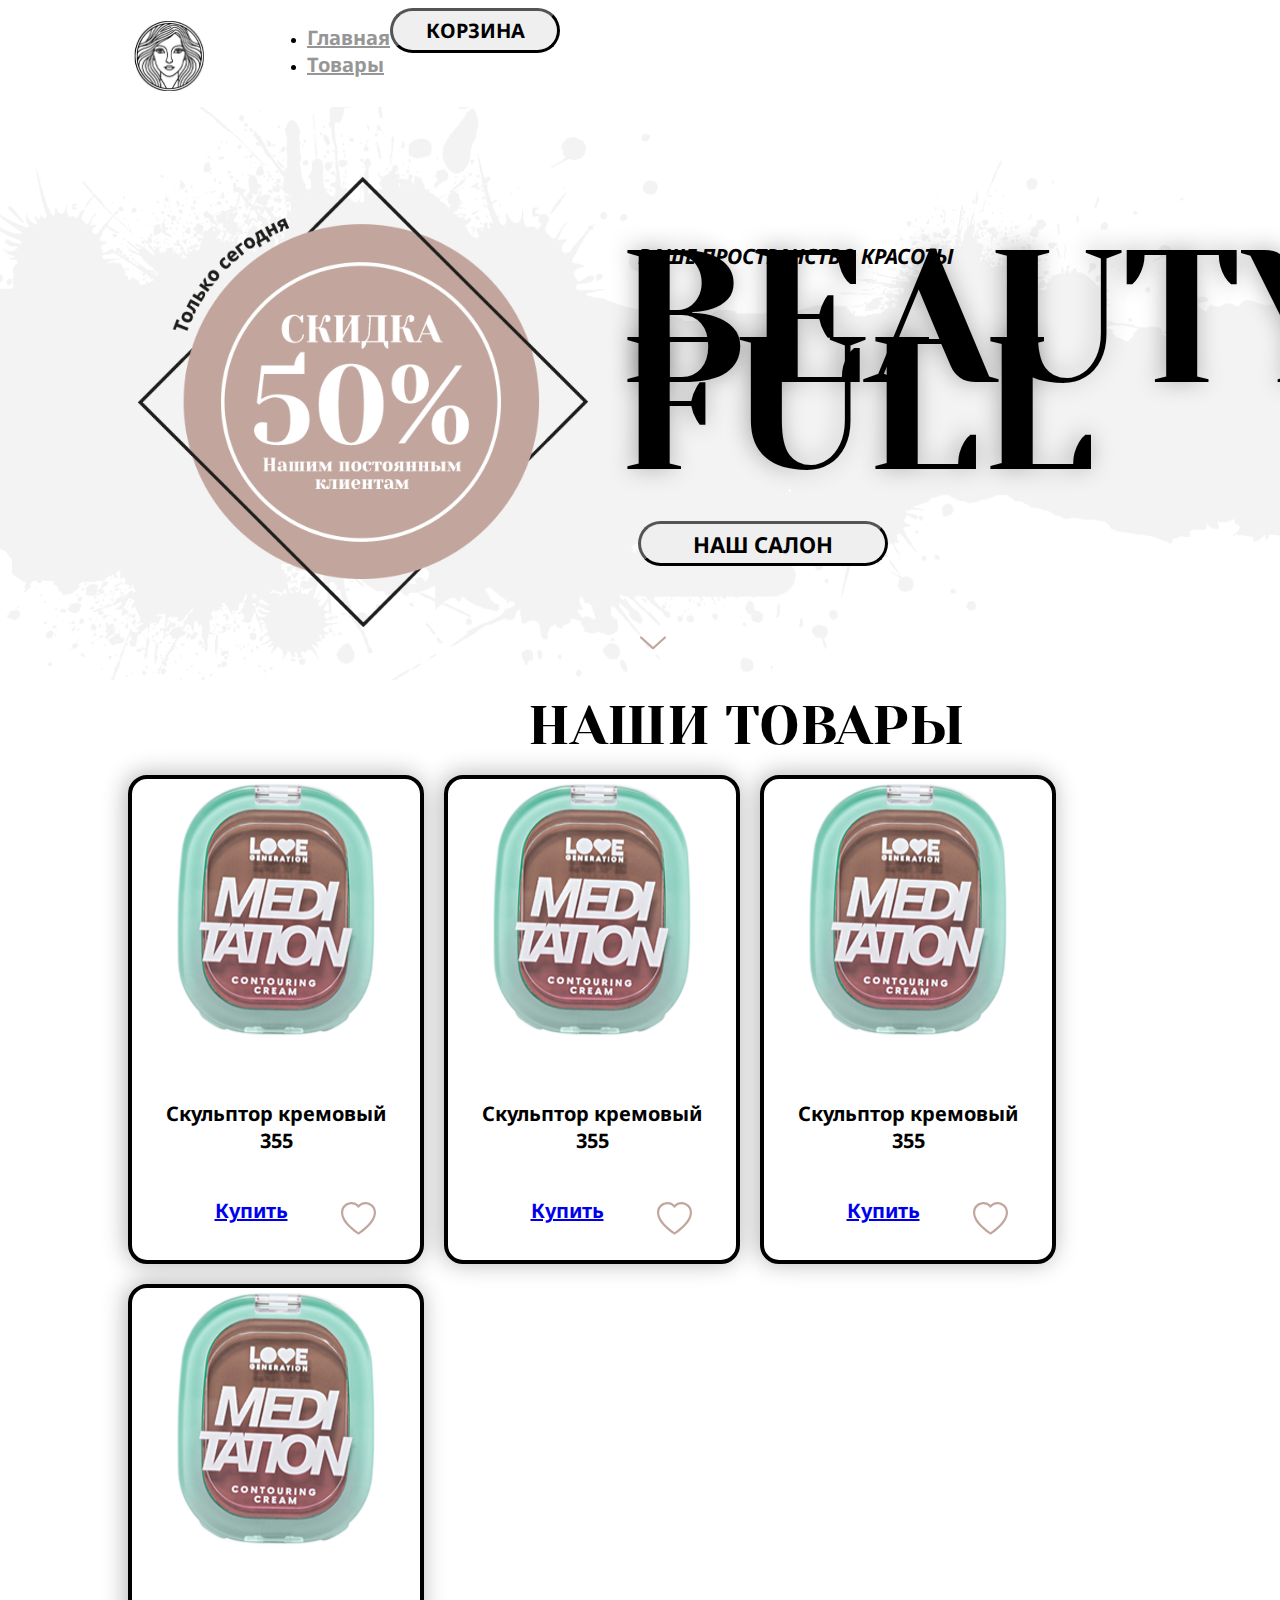
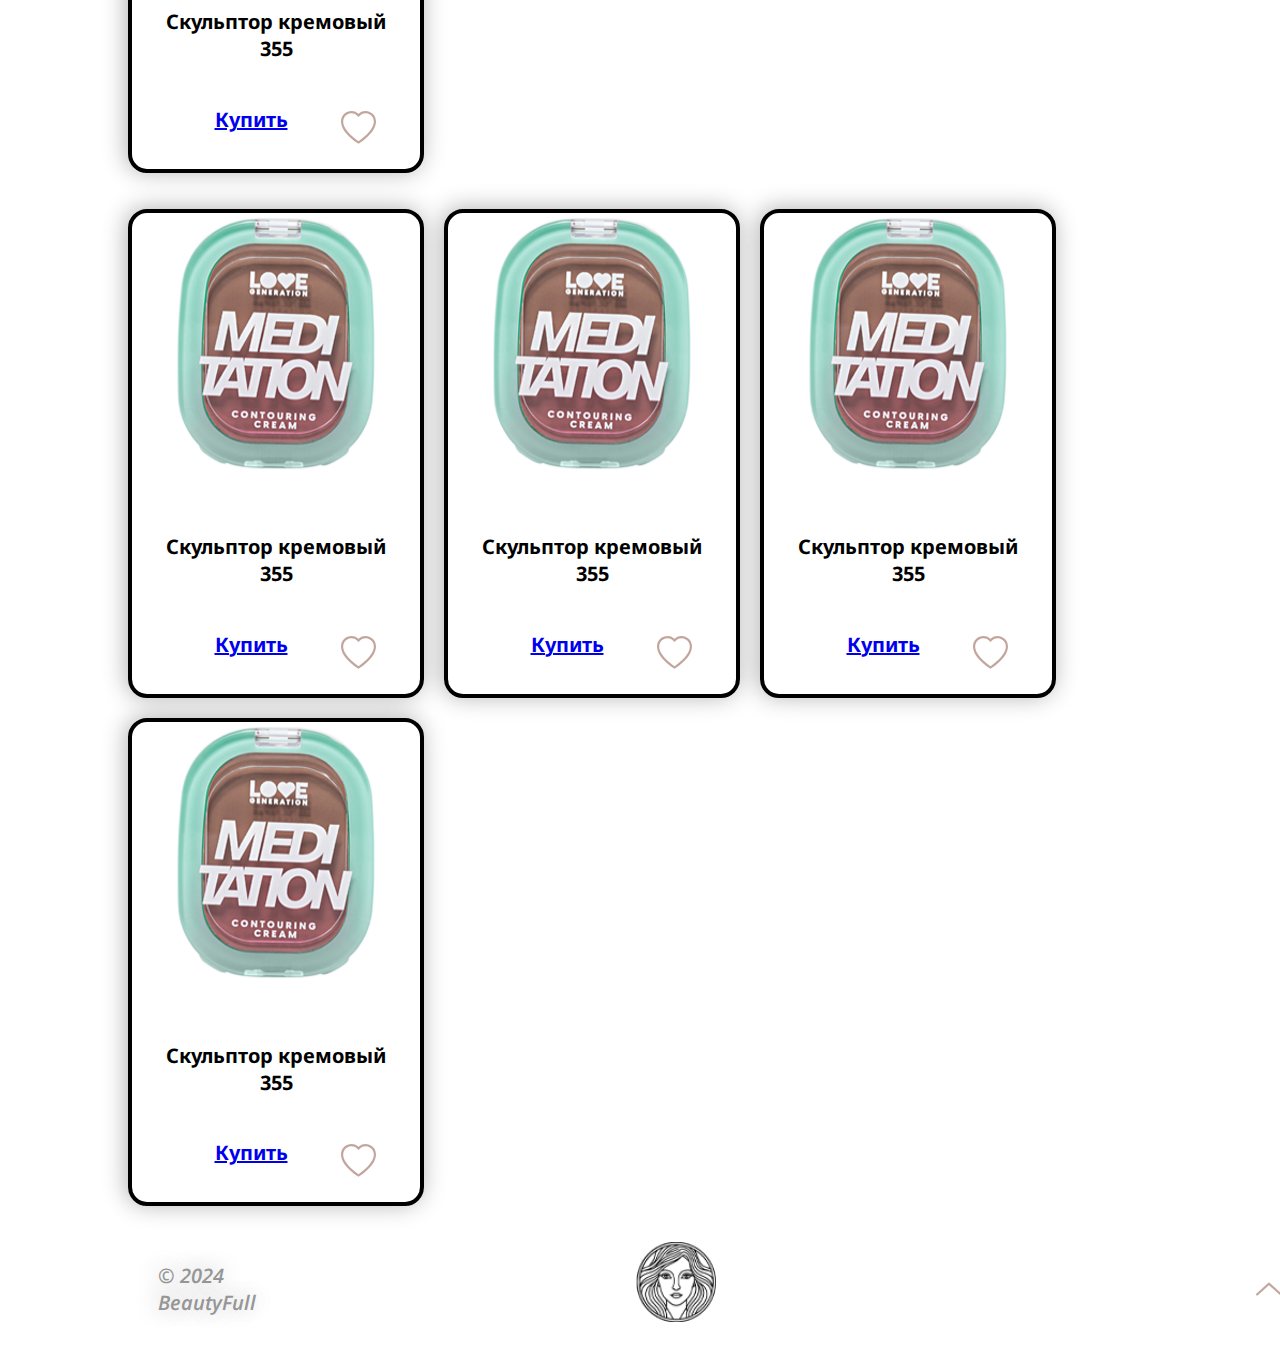
<file: shop.html>
<!doctype html>
<html lang="ru">
  <head>
    <meta charset="utf-8">
    <meta name="viewport" content="width=device-width, initial-scale=1">
    <title>BeautyFull</title>
    <link href="https://cdn.jsdelivr.net/npm/bootstrap@5.3.0/dist/css/bootstrap.min.css" rel="stylesheet" integrity="sha384-9ndCyUaIbzAi2FUVXJi0CjmCapSmO7SnpJef0486qhLnuZ2cdeRhO02iuK6FUUVM" crossorigin="anonymous">
    
    <link rel="preconnect" href="https://fonts.googleapis.com">
    <link rel="preconnect" href="https://fonts.gstatic.com" crossorigin>
    <link href="https://fonts.googleapis.com/css2?family=Noto+Sans:ital,wght@0,100..900;1,100..900&display=swap" rel="stylesheet">

    <link rel="preconnect" href="https://fonts.googleapis.com">
    <link rel="preconnect" href="https://fonts.gstatic.com" crossorigin>
    <link href="https://fonts.googleapis.com/css2?family=Yeseva+One&display=swap" rel="stylesheet">
    <link rel="stylesheet" href="shop.css">
    <link rel="stylesheet" href="index.css">
    

  </head>
    <body>
    <div class="navbar">
      <a class="logo">
        <img src="images/Эллипс 1 копия1.png" alt="logo" width="70 px" height="70 px">
      </a>
      <ul class="nav justify-content-center" style="margin-left: 50px;">
        <li class="nav-item">
          <a class="nav-link" href="#scroll1">Главная</a>
        </li>
        <li class="nav-item">
          <a class="nav-link" href="#scroll2">Товары</a>
        </li>
      </ul>
      <a href="korsina.html">
         <button type="button" class="btn btn-outline-primary btnshop">КОРЗИНА</button>
      </a>     
    </div>  
    <div class="aksii" id="scroll1">
        <div class="aksii1">
            <a><img src="imgshop/Акция.png" alt="logo" width="450 px" height="450 px"></a>
        </div> 
        <div class="content4">
            <a class="text1" style="color: black; position: relative; top: 30px; left: 220px;" >ВАШЕ ПРОСТРАНСТВО КРАСОТЫ</a>
            <a class="text2" style="color: black;">BEAUTY</a>
            <a class="text3" style="position: relative; color: black; top: -160px">FULL</a>
        </div>
        </div>
        <div>
            <a href="index.html">
                <button type="button" class="btn btn-outline-primary btnshop1">НАШ САЛОН</button>
            </a>
            <a ><img src="imgshop/Группа 1.png" class="background-image5" alt="logo"></a>
        </div> 
    </div>
    <a class="img2" id="scroll2"><img src="imgshop/arrow_down.png" alt="logo"></a>
    <div>
        <a class="text12" style="color: black; position: relative; left: 520px;">НАШИ ТОВАРЫ</a>        
        <br>
        <br>        
        <div style="display: flex; margin-left: 120px; flex-wrap: wrap; gap: 20px;"> 
            <div class="card" style="width: 18rem; box-shadow: -2px -1px 23px rgba(0, 0, 0, 0.3);">
                <img src="imgshop/Слой 1.png" class="card-img-top" alt="...">
                <div class="card-body1">
                    <h5 class="card-title"> <br>Скульптор кремовый <br> 355</h5>
                    <div class="card-footer1">
                        <a href="#" class="btn btn-outline-primary btnshop" style="margin-right: -5px;">Купить</a>
                        <div class="icon-container">
                            <svg xmlns="http://www.w3.org/2000/svg" width="35" height="35" fill="currentColor" class="bi bi-heart" viewBox="0 0 16 16">
                                <path d="m8 2.748-.717-.737C5.6.281 2.514.878 1.4 3.053c-.523 1.023-.641 2.5.314 4.385.92 1.815 2.834 3.989 6.286 6.357 3.452-2.368 5.365-4.542 6.286-6.357.955-1.886.838-3.362.314-4.385C13.486.878 10.4.28 8.717 2.01zM8 15C-7.333 4.868 3.279-3.04 7.824 1.143q.09.083.176.171a3 3 0 0 1 .176-.17C12.72-3.042 23.333 4.867 8 15"/>
                            </svg>
                        </div>
                    </div>
                    <br>
                </div>
            </div>
            <div class="card" style="width: 18rem; box-shadow: -2px -1px 23px rgba(0, 0, 0, 0.3);">
                <img src="imgshop/Слой 1.png" class="card-img-top" alt="...">
                <div class="card-body1">
                    <h5 class="card-title"> <br>Скульптор кремовый <br> 355</h5>
                    <div class="card-footer1">
                        <a href="#" class="btn btn-outline-primary btnshop" style="margin-right: -5px;">Купить</a>
                        <div class="icon-container">
                            <svg xmlns="http://www.w3.org/2000/svg" width="35" height="35" fill="currentColor" class="bi bi-heart" viewBox="0 0 16 16">
                                <path d="m8 2.748-.717-.737C5.6.281 2.514.878 1.4 3.053c-.523 1.023-.641 2.5.314 4.385.92 1.815 2.834 3.989 6.286 6.357 3.452-2.368 5.365-4.542 6.286-6.357.955-1.886.838-3.362.314-4.385C13.486.878 10.4.28 8.717 2.01zM8 15C-7.333 4.868 3.279-3.04 7.824 1.143q.09.083.176.171a3 3 0 0 1 .176-.17C12.72-3.042 23.333 4.867 8 15"/>
                            </svg>
                        </div>
                    </div>
                    <br>
                </div>
            </div>
            <div class="card" style="width: 18rem; box-shadow: -2px -1px 23px rgba(0, 0, 0, 0.3);">
                <img src="imgshop/Слой 1.png" class="card-img-top" alt="...">
                <div class="card-body1">
                    <h5 class="card-title"> <br>Скульптор кремовый <br> 355</h5>
                    <div class="card-footer1">
                        <a href="#" class="btn btn-outline-primary btnshop" style="margin-right: -5px;">Купить</a>
                        <div class="icon-container">
                            <svg xmlns="http://www.w3.org/2000/svg" width="35" height="35" fill="currentColor" class="bi bi-heart" viewBox="0 0 16 16">
                                <path d="m8 2.748-.717-.737C5.6.281 2.514.878 1.4 3.053c-.523 1.023-.641 2.5.314 4.385.92 1.815 2.834 3.989 6.286 6.357 3.452-2.368 5.365-4.542 6.286-6.357.955-1.886.838-3.362.314-4.385C13.486.878 10.4.28 8.717 2.01zM8 15C-7.333 4.868 3.279-3.04 7.824 1.143q.09.083.176.171a3 3 0 0 1 .176-.17C12.72-3.042 23.333 4.867 8 15"/>
                            </svg>
                        </div>
                    </div>
                    <br>
                </div>
            </div>
            <div class="card" style="width: 18rem; box-shadow: -2px -1px 23px rgba(0, 0, 0, 0.3);">
                <img src="imgshop/Слой 1.png" class="card-img-top" alt="...">
                <div class="card-body1">
                    <h5 class="card-title"> <br>Скульптор кремовый <br> 355</h5>
                    <div class="card-footer1">
                        <a href="#" class="btn btn-outline-primary btnshop" style="margin-right: -5px;">Купить</a>
                        <div class="icon-container">
                            <svg xmlns="http://www.w3.org/2000/svg" width="35" height="35" fill="currentColor" class="bi bi-heart" viewBox="0 0 16 16">
                                <path d="m8 2.748-.717-.737C5.6.281 2.514.878 1.4 3.053c-.523 1.023-.641 2.5.314 4.385.92 1.815 2.834 3.989 6.286 6.357 3.452-2.368 5.365-4.542 6.286-6.357.955-1.886.838-3.362.314-4.385C13.486.878 10.4.28 8.717 2.01zM8 15C-7.333 4.868 3.279-3.04 7.824 1.143q.09.083.176.171a3 3 0 0 1 .176-.17C12.72-3.042 23.333 4.867 8 15"/>
                            </svg>
                        </div>
                    </div>
                    <br>
                </div>
            </div>
        </div>
        <br>
        <br>
        <div style="display: flex; margin-left: 120px; flex-wrap: wrap; gap: 20px;"> 
            <div class="card" style="width: 18rem; box-shadow: -2px -1px 23px rgba(0, 0, 0, 0.3);">
                <img src="imgshop/Слой 1.png" class="card-img-top" alt="...">
                <div class="card-body1">
                    <h5 class="card-title"> <br>Скульптор кремовый <br> 355</h5>
                    <div class="card-footer1">
                        <a href="#" class="btn btn-outline-primary btnshop" style="margin-right: -5px;">Купить</a>
                        <div class="icon-container">
                            <svg xmlns="http://www.w3.org/2000/svg" width="35" height="35" fill="currentColor" class="bi bi-heart" viewBox="0 0 16 16">
                                <path d="m8 2.748-.717-.737C5.6.281 2.514.878 1.4 3.053c-.523 1.023-.641 2.5.314 4.385.92 1.815 2.834 3.989 6.286 6.357 3.452-2.368 5.365-4.542 6.286-6.357.955-1.886.838-3.362.314-4.385C13.486.878 10.4.28 8.717 2.01zM8 15C-7.333 4.868 3.279-3.04 7.824 1.143q.09.083.176.171a3 3 0 0 1 .176-.17C12.72-3.042 23.333 4.867 8 15"/>
                            </svg>
                        </div>
                    </div>
                    <br>
                </div>
            </div>
            <div class="card" style="width: 18rem; box-shadow: -2px -1px 23px rgba(0, 0, 0, 0.3);">
                <img src="imgshop/Слой 1.png" class="card-img-top" alt="...">
                <div class="card-body1">
                    <h5 class="card-title"> <br>Скульптор кремовый <br> 355</h5>
                    <div class="card-footer1">
                        <a href="#" class="btn btn-outline-primary btnshop" style="margin-right: -5px;">Купить</a>
                        <div class="icon-container">
                            <svg xmlns="http://www.w3.org/2000/svg" width="35" height="35" fill="currentColor" class="bi bi-heart" viewBox="0 0 16 16">
                                <path d="m8 2.748-.717-.737C5.6.281 2.514.878 1.4 3.053c-.523 1.023-.641 2.5.314 4.385.92 1.815 2.834 3.989 6.286 6.357 3.452-2.368 5.365-4.542 6.286-6.357.955-1.886.838-3.362.314-4.385C13.486.878 10.4.28 8.717 2.01zM8 15C-7.333 4.868 3.279-3.04 7.824 1.143q.09.083.176.171a3 3 0 0 1 .176-.17C12.72-3.042 23.333 4.867 8 15"/>
                            </svg>
                        </div>
                    </div>
                    <br>
                </div>
            </div>
            <div class="card" style="width: 18rem; box-shadow: -2px -1px 23px rgba(0, 0, 0, 0.3);">
                <img src="imgshop/Слой 1.png" class="card-img-top" alt="...">
                <div class="card-body1">
                    <h5 class="card-title"> <br>Скульптор кремовый <br> 355</h5>
                    <div class="card-footer1">
                        <a href="#" class="btn btn-outline-primary btnshop" style="margin-right: -5px;">Купить</a>
                        <div class="icon-container">
                            <svg xmlns="http://www.w3.org/2000/svg" width="35" height="35" fill="currentColor" class="bi bi-heart" viewBox="0 0 16 16">
                                <path d="m8 2.748-.717-.737C5.6.281 2.514.878 1.4 3.053c-.523 1.023-.641 2.5.314 4.385.92 1.815 2.834 3.989 6.286 6.357 3.452-2.368 5.365-4.542 6.286-6.357.955-1.886.838-3.362.314-4.385C13.486.878 10.4.28 8.717 2.01zM8 15C-7.333 4.868 3.279-3.04 7.824 1.143q.09.083.176.171a3 3 0 0 1 .176-.17C12.72-3.042 23.333 4.867 8 15"/>
                            </svg>
                        </div>
                    </div>
                    <br>
                </div>
            </div>
            <div class="card" style="width: 18rem; box-shadow: -2px -1px 23px rgba(0, 0, 0, 0.3);">
                <img src="imgshop/Слой 1.png" class="card-img-top" alt="...">
                <div class="card-body1">
                    <h5 class="card-title"> <br>Скульптор кремовый <br> 355</h5>
                    <div class="card-footer1">
                        <a href="#" class="btn btn-outline-primary btnshop" style="margin-right: -5px;">Купить</a>
                        <div class="icon-container">
                            <svg xmlns="http://www.w3.org/2000/svg" width="35" height="35" fill="currentColor" class="bi bi-heart" viewBox="0 0 16 16">
                                <path d="m8 2.748-.717-.737C5.6.281 2.514.878 1.4 3.053c-.523 1.023-.641 2.5.314 4.385.92 1.815 2.834 3.989 6.286 6.357 3.452-2.368 5.365-4.542 6.286-6.357.955-1.886.838-3.362.314-4.385C13.486.878 10.4.28 8.717 2.01zM8 15C-7.333 4.868 3.279-3.04 7.824 1.143q.09.083.176.171a3 3 0 0 1 .176-.17C12.72-3.042 23.333 4.867 8 15"/>
                            </svg>
                        </div>
                    </div>
                    <br>
                </div>
            </div>
        </div>
    </div>
    <br>
    <br>
  </body>
  <footer class="footer">
    <div class="nadpis2">
      <a>© 2024 BeautyFull</a>
    </div>

    <div class="logo1">
       <a href="#scroll1">
        <img src="images/Эллипс 1 копия1.png" alt="logo" width="80px" height="80px">
      </a>
    </div>
    <div class="arrow">
      <a href="#scroll1">
        <img src="imgshop/arrow_down.png" alt="logo">
      </a>
    </div>
  </footer>
  <br>
<script src="https://cdn.jsdelivr.net/npm/bootstrap@5.3.3/dist/js/bootstrap.bundle.min.js" integrity="sha384-YvpcrYf0tY3lHB60NNkmXc5s9fDVZLESaAA55NDzOxhy9GkcIdslK1eN7N6jIeHz" crossorigin="anonymous"></script>
</html>
</file>
<file: index.css>
.navbar {
    padding: 0;
    margin: 0;
    display: flex;
    position: sticky;
    top: 0;
    background-color: #ffffff;
    z-index: 1000;
}

.logo {
    margin: 1%; 
    margin-left: 10%;
}

.nav {
    --bs-nav-link-color:#565656;
    --bs-nav-link-hover-color:#565656;
    background-color: #ffffff;
}

.nav-item:active .nav-item:focus {
    background-color: #ffffff;
    outline: auto;
    border-radius: 25px;
    border-width: 3px;
    outline-color: #969696;
    color: #565656;
}

.nav-link {
    font-family: 'Noto sans', sans-serif; 
    font-weight: bold; 
    color: #969696; 
    font-size: 20px;
    background-color: #ffffff;
}


.btn.btn-outline-primary {
    margin-right: 10%; 
    font-family: 'Noto sans', sans-serif; 
    font-weight: bold; 
    border-radius: 25px; 
    border-width: 3px; 
    width: 170px; 
    height: 45px; 
    font-size: 20px; 
    text-orientation: upright;
    margin-right: 130px;
}

.btn.btn-outline-primary:hover {
    background-color: #0d6efd;
    color: #ffffff;
}

.content {
    display: flex;
}

.texxt1 {
    margin: 0;
    padding: 0;
    margin-left: 220px;
    margin-top: 40px;
    position: relative;
}

.text1 {
    font-family: 'Noto sans', sans-serif; 
    font-weight: 700; 
    color: #969696; 
    font-size: 21px; 
    font-style: italic;
    text-decoration: none;
   
}

.img1 {
    margin: 0; 
    position: absolute;  
    left: 750px;
    right: 10px;
    bottom: 50px;
    top: 120px;
}

.text2 {
    margin: 0;
    padding: 0;
    font-family: 'Yeseva One', sans-serif; 
    font-weight: 550; 
    color: #565555; 
    font-size: 188px; 
    margin-left: 200px;
    text-shadow: -2px -1px 23px rgba(0, 0, 0, 0.3);
    text-decoration: none;
    position: relative;
    top: -30px;
}

.text3 {
    margin: 0;
    padding: 0;
    font-family: 'Yeseva One', sans-serif; 
    font-weight: 550; 
    color: #565555; 
    font-size: 188px; 
    text-shadow: -2px -1px 23px rgba(0, 0, 0, 0.3);
    text-decoration: none;
    top: -21%;
    margin-left: 200px;
    position: relative;
}

.img2 { 
    margin-left: 50%;
    position: relative;
    top: -40px; 
}

.btn.btn-outline-primary.btn2 {
    font-family: 'Noto sans', sans-serif; 
    font-weight: bold; 
    border-radius: 25px; 
    border-width: 3px; 
    width: 270px; 
    height: 45px; 
    font-size: 20px; 
    text-orientation: upright;
    position: relative;
    top: -40px;
    margin-left: -450px;
}

.btn.btn-outline-primary.btn2:hover {
    background-color: #0d6efd;
    color: #ffffff;
}

.content1 {
    display: flex;
    justify-content: space-between;
}

.fotki {
    margin-left: 7%;
}

.text4 {
    font-family: 'Yeseva One', sans-serif; 
    font-weight: 550; 
    color: #565555; 
    font-size: 85px; 
    position: relative;
    text-shadow: -2px -1px 23px rgba(0, 0, 0, 0.3);
    text-decoration: none;
}

.text5 {
    font-family: 'Noto sans', sans-serif; 
    font-weight: 550; 
    color: #565555; 
    font-size: 18px; 
    position: relative;
    text-shadow: -2px -1px 23px rgba(0, 0, 0, 0.3);
    text-decoration: none;
    text-align: center;
}

.text-container {
    display: flex;
    flex-direction: column;
    justify-content: center;
    align-items: center;
    text-align: center;
    padding-top: 100px;
    padding-right: 220px;
}

.btn.btn-outline-primary.btn3 {
    margin-right: 10%; 
    font-family: 'Noto sans', sans-serif; 
    font-weight: bold; 
    border-radius: 25px; 
    border-width: 3px; 
    width: 170px; 
    height: 45px; 
    font-size: 20px; 
    text-orientation: upright;
    margin-left: 19%;
    top: 30px;
    position: relative;
}

.btn.btn-outline-primary.btn3:hover {
    background-color: #0d6efd;
    color: #ffffff;
}

.text-container1 {
    display: flex;
    flex-direction: column;
    justify-content: center;
    align-items: center;
    text-align: center;
    padding-top: 160px;
    padding-right: 220px;
}

.text-container2 {
    display: flex;
    flex-direction: column;
    justify-content: center;
    align-items: center;
    text-align: center;
    padding-top: 130px;
    padding-left: 220px;
}

.fotki1 {
    margin-left: 10%;
    margin-top: 5%;
}

.btn.btn-outline-primary.btn4 {
    margin-right: 10%; 
    font-family: 'Noto sans', sans-serif; 
    font-weight: bold; 
    border-radius: 25px; 
    border-width: 3px; 
    width: 170px; 
    height: 45px; 
    font-size: 20px; 
    text-orientation: upright;
    margin-left: 19%;
    top: 30px;
    position: relative;
}

.btn.btn-outline-primary.btn4:hover {
    background-color: #0d6efd;
    color: #ffffff;
}

.fotki2 {
    margin: 0;
    padding: 0;
    margin-right: 3%;
}

.btn.btn-outline-primary.btn5 {
    margin-right: 10%; 
    font-family: 'Noto sans', sans-serif; 
    font-weight: bold; 
    border-radius: 25px; 
    border-width: 3px; 
    width: 170px; 
    height: 45px; 
    font-size: 20px; 
    text-orientation: upright;
    margin-left: 54%;
    top: 30px;
    position: relative;
}

.btn.btn-outline-primary.btn5:hover {
    background-color: #0d6efd;
    color: #ffffff;
}

.service-item {
    display: flex;
    justify-content: space-between;
    align-items: center;
    padding: 4px;
    color: #969696; 
    font-family: 'Noto sans', sans-serif;
    font-weight: 550; 
    font-size: 18px;
    margin-left: 20px;
    margin-right: 20px;
}
  
.price {
    flex-shrink: 0;
    margin-left: 20px; 
    text-decoration: none;
    color: #969696; 
    font-family: 'Noto sans', sans-serif;
    font-weight: 550; 
    font-size: 18px;
}

.accordion-button.collapsed {
    font-weight: 550; 
    color: #616161; 
    font-size: 22px;  
    background-color: #f0f0f0; 
    font-family: 'Yeseva One', sans-serif;    
}

.accordion-button {
    font-family: inherit; 
    outline: none; 
    box-shadow: none; 

}
  
.accordion-button:not(.collapsed) {
    color: #212529;
    background-color: #f8f9fa;
}
  

.accordion-button:not(.collapsed) {
    font-weight: 550; 
    color: #616161; 
    font-size: 22px;  
    background-color: #f0f0f0; 
    font-family: 'Yeseva One', sans-serif; 
}

.accordion-button:focus {
    box-shadow: none; 
}

.nashblog {
    font-family: 'Yeseva One', sans-serif; 
    font-weight: 550; 
    color: #616161; 
    font-size: 100px;  
    position: relative;
    padding: 0;
    margin-left: 50px;
    margin-top: 55px;
}

.nashblog1 {
    font-family: 'Yeseva One', sans-serif; 
    font-weight: 550; 
    color: #616161; 
    font-size: 100px;  
    position: relative;
    padding: 0;
    margin-left: 30px;
    margin-top: -45px;
}

.fotki7 {
    box-shadow: -2px -1px 23px rgba(0, 0, 0, 0.3);
    margin-top: -11px;
}

.fotki8 {
    box-shadow: -2px -1px 23px rgba(0, 0, 0, 0.3);
    position: relative;
    padding: 0;
    margin-left: 20px;
}

.fotki9 {
    box-shadow: -2px -1px 23px rgba(0, 0, 0, 0.3);
    position: relative;
    padding: 0;
    margin-left: 25px;
}




.blog1 {
    display: flex;
    position: relative;

}

.text10 {
    text-decoration: none;
    color: #616161; 
    font-family: 'Noto sans', sans-serif;
    font-weight: 750; 
    font-size: 20px;
    margin-left: 30px;
    padding: 0;
}


.image-container {
    position: relative; 
    width: 100%; 
    height: auto; 
}
  
.background-image {
    width: 100%;
    height: 450px; 
    margin-top: 1%;
    margin-top: 150px;
}
  
.foreground-image {
    position: absolute;
    top: 0; 
    left: 100; 
    width: 60%; 
    height: auto; 
    z-index: 1;
    margin-left: 20%;
}

.btn.btn-outline-primary.btn6 {
    font-family: 'Noto sans', sans-serif; 
    font-weight: bold; 
    border-radius: 25px; 
    border-width: 3px; 
    width: 270px; 
    height: 45px; 
    font-size: 20px; 
    text-orientation: upright;
    position: relative;
    margin-top: 5%;
    margin-left: 40%;
}

.btn.btn-outline-primary.btn6:hover {
    background-color: #0d6efd;
    color: #ffffff;
}

.carousel-item {
    position: relative;
    display: none;
    float: left;
    width: 280px;
    height: 570px;
    margin-top: 80px;
    margin-left: 150px;
    -webkit-backface-visibility: hidden;
    backface-visibility: hidden;
    transition: transform .6s ease-in-out;
}

.carousel-inner {
    position: relative;
    overflow: hidden;
    z-index: 1;


}

.carousel-control-next {
    left: 380px;
}

.carousel-control-prev {
    left: 130px;
}

.fotki5 {
    top: 100px;
}

.carousel-container {
    position: relative; 
    width: 100%; 
    height: auto;
    top: 20px;
    margin-left: 0px;
    width: 500px;
}
  
.background-image1 {
    position: absolute; 
    top: 20px;
    left: 40px;
    width: 450px; 
    height: 600px;
    z-index: -1; 
}

.info {
    display: flex;
    position: relative;
    margin-left: 100px;
}

.text6 {
    font-family: 'Yeseva One', sans-serif; 
    font-weight: 550; 
    color: #565555; 
    font-size: 55px; 
    position: relative;
    text-decoration: none;
    top: 80px;
    left: 30px;
}

.text7 {
    font-family: 'Noto sans', sans-serif; 
    font-weight: 550; 
    color: #585858; 
    font-size: 15px; 
    position: relative;
    text-decoration: none;
    top: 75px;
    left: 35px;
}

.fotki6 {
    position: relative;
    top: 80px;
    left: 325px;
}

.text8 {
    font-family: 'Noto sans', sans-serif; 
    font-weight: 750; 
    color: #585858; 
    font-size: 15px; 
    position: relative;
    text-decoration: none;
    top: 50px;
    left: -170px;
}

.text9 {
    font-family: 'Noto sans', sans-serif; 
    font-weight: 550; 
    color: #585858; 
    font-size: 15px; 
    position: relative;
    text-decoration: none;
    top: -10px;
    left: 35px;
}

.text11 {
    font-family: 'Yeseva One', sans-serif; 
    font-weight: 550; 
    color: #565555; 
    font-size: 55px; 
    position: relative;
    text-decoration: none;
    top: 80px;
    left: 620px;
}    

.otsyvy {
    display: flex;
}

.fotki10 {
    position: relative;
    margin-top: 80px;

}

.text12 {
    font-family: 'Yeseva One', sans-serif; 
    font-weight: 550; 
    color: #565555; 
    font-size: 55px; 
    position: relative;
    text-decoration: none;
    left: 420px;
}   

.accordion-flush .accordion-item {
    border-right: 15px;
    border-left: 15px;
    border-radius: 15px;
}

.footer {
    display: flex;
}

.accordion {
    --bs-accordion-color: var(--bs-body-color);
    --bs-accordion-bg: #f0f0f0;
    --bs-accordion-transition: color 0.15s ease-in-out, background-color 0.15s ease-in-out, border-color 0.15s ease-in-out, box-shadow 0.15s ease-in-out, border-radius 0.15s ease;
    --bs-accordion-border-color: var(--bs-border-color);
    --bs-accordion-border-width: var(--bs-border-width);
    --bs-accordion-border-radius: var(--bs-border-radius);
    --bs-accordion-inner-border-radius: calc(var(--bs-border-radius) - (var(--bs-border-width)));
    --bs-accordion-btn-padding-x: 1rem;
    --bs-accordion-btn-padding-y: 1.1rem;
    --bs-accordion-btn-color: var(--bs-body-color);
    --bs-accordion-btn-bg: var(--bs-accordion-bg);
    --bs-accordion-btn-icon: url(data:image/svg+xml,%3csvg xmlns='http://www.w3.org/2000/svg' viewBox='0 0 16 16' fill='%23212529'%3e%3cpath fill-rule='evenodd' d='M1.646 4.646a.5.5 0 0 1 .708 0L8 10.293l5.646-5.647a.5.5 0 0 1 .708.708l-6 6a.5.5 0 0 1-.708 0l-6-6a.5.5 0 0 1 0-.708z'/%3e%3c/svg%3e);
    --bs-accordion-btn-icon-width: 1.65rem;
    --bs-accordion-btn-icon-transform: rotate(-180deg);
    --bs-accordion-btn-icon-transition: transform 0.2s ease-in-out;
    --bs-accordion-btn-active-icon: url(data:image/svg+xml,%3csvg xmlns='http://www.w3.org/2000/svg' viewBox='0 0 16 16' fill='%23052c65'%3e%3cpath fill-rule='evenodd' d='M1.646 4.646a.5.5 0 0 1 .708 0L8 10.293l5.646-5.647a.5.5 0 0 1 .708.708l-6 6a.5.5 0 0 1-.708 0l-6-6a.5.5 0 0 1 0-.708z'/%3e%3c/svg%3e);
    --bs-accordion-btn-focus-border-color: #86b7fe;
    --bs-accordion-btn-focus-box-shadow: 0 0 0 0.25rem rgba(13, 110, 253, 0.25);
    --bs-accordion-body-padding-x: 1.25rem;
    --bs-accordion-body-padding-y: 1rem;
    --bs-accordion-active-color: var(--bs-primary-text-emphasis);
    --bs-accordion-active-bg: var(--bs-primary-bg-subtle);
}

.nadpis2 {
    font-family: 'Noto sans', sans-serif; 
    font-weight: 550; 
    color: #969696; 
    font-size: 20px; 
    position: relative;
    text-shadow: -2px -1px 23px rgba(0, 0, 0, 0.3); 
    font-style: italic;
    margin-left: 150px;
    margin-top: 20px;
}

.arrow {
    position: relative;
    transform: rotate(180deg);
    top: -30px;
    margin-left: 540px;
}

.logo1 {
    margin-left: 380px;
}

.imgs5 {
    position: relative;
}

.imgs7 {
    position: relative;
    margin-top: 100px;
}

.otsyvycont {
    display: flex;
    margin-top: 120px;
}

.imagers{
    position: relative;
    margin-left: -5px;

}

.imagers2{
    position: relative;
    margin-top: 100px;
    margin-right: -20px;
}
</file>
<file: aksii.css>
.contentaksii {
    display: flex;
}

.card-body {
    display: flex;
    flex-direction: column;
    align-items: center;
    text-align: center;
}

.card-title {
    font-family: 'Noto sans', sans-serif; 
    text-align: center; 
    font-weight: bold; 
    font-size: 20px
}

.card-text {
    font-family: 'Noto sans', sans-serif; 
    text-align: center; 
    font-weight: 450; 
    font-size: 15px
}

.card-img-top {
    box-shadow: -2px -1px 23px rgba(0, 0, 0, 0.3);
}

.card {
    --bs-card-border-color: none; 
    --bs-card-border-radius: none; 
    --bs-card-inner-border-radius: none; 
}

.vse {
    display: flex;
}
</file>
<file: doposle.css>
.rect1 {
    width: 100%;
    height: 500px;
    background-color: #f0f0f0;
    margin-top: 50px;
    box-shadow: -2px -1px 23px rgba(0, 0, 0, 0.3);
    display: flex;
}

.rect2 {
    width: 100%;
    height: 500px;
    display: flex;
}

.rect3 {
    width: 100%;
    height: 500px;
    background-color: #f0f0f0;
    box-shadow: -2px -1px 23px rgba(0, 0, 0, 0.3);
    display: flex;
    margin-bottom: 50px;
}

.img12 {
    width: 950px;
    height: 320px;
    margin-left: 160px;
    margin-top: 90px;
}

.text16 {
    font-family: 'Yeseva One', sans-serif; 
    font-weight: 550; 
    color: #585858; 
    font-size: 62px;  
    position: relative; 
    writing-mode: vertical-rl;
    text-decoration: none;
    margin-top: 75px;
    margin-left: 130px;
}
</file>
<file: korsina.css>
input.form-control.imy {
    width: 300px;
    height: 50px;
    font-family: 'Noto sans', sans-serif; 
    font-weight: 450; 
    color: #969696; 
    font-size: 20px;

    margin-top: 30px;
}

.form-select.form-select-lg.mb-3 {
    width: 300px;
    height: 50px;
    font-family: 'Noto sans', sans-serif; 
    font-weight: 450; 
    color: #969696; 
    font-size: 20px;

    margin-top: 30px;
}

input.form-control.imy::placeholder {
    width: 300px;
    font-family: 'Noto sans', sans-serif; 
    font-weight: 450; 
    color: #969696; 
    font-size: 20px;
}

.col {
    position: relative;

}

.row1 {
    display: flex;
    width: 300px;
}

.form-check {
    margin-left: 150px;
    border: #000000 solid 2px;
    width: 350px;
    height: 60px;
}

.form-check-label {
    font-family: 'Noto sans', sans-serif; 
    font-weight: 550; 
    color: #000000; 
    font-size: 20px;
    margin-top: 12px;
    margin-left: 10px;
}

#validationFormCheck2 {
    position: relative;
    margin-top: 18px;
    margin-left: -5px;
}

#validationFormCheck3 {
    position: relative;
    margin-top: 18px;
    margin-left: -5px;
}

.check {
    margin-top: 70px;
}

.btnzakaz {
    background-color: black;
    border-radius: 0;
    width: 350px;
    height: 60px;
    font-family: 'Yeseva One', sans-serif;  
    font-weight: 550; 
    color: #ffffff; 
    font-size: 20px;
    margin-top: 150px;
    margin-left: 320px;
}

.textzapis { 
    font-family: 'Noto sans', sans-serif; 
    font-weight: 750; 
    color: #000000; 
    font-size: 20px;
    position: relative; 
    left: 590px; 
    top: 20px;
    text-decoration: none;
}

.form-check-input:checked {
    background-color: #c2a69d;
    border-color: #c2a69d; 
}
</file>
<file: shop.css>
.btn.btn-outline-primary.btnshop {
    --bs-btn-color: #c2a69d;
    --bs-btn-border-color: #c2a69d;
    --bs-btn-hover-color: #fff;
    --bs-btn-hover-bg: #c2a69d;
    --bs-btn-hover-border-color: #c2a69d;
    --bs-btn-focus-shadow-rgb: 13, 110, 253;
    --bs-btn-active-color: #fff;
    --bs-btn-active-bg: #c2a69d;
    --bs-btn-active-border-color: #c2a69d;
    --bs-btn-active-shadow: inset 0 3px 5px rgba(0, 0, 0, 0.125);
    --bs-btn-disabled-color: #c2a69d;
    --bs-btn-disabled-bg: transparent;
    --bs-btn-disabled-border-color: #c2a69d;
    --bs-gradient: none;
}

.btn.btn-outline-primary.btnshop:hover {
    background-color: #c2a69d;
    color: #ffffff;
}

.btn.btn-outline-primary.btnshop1 {
    --bs-btn-color: #c2a69d;
    --bs-btn-border-color: #c2a69d;
    --bs-btn-hover-color: #fff;
    --bs-btn-hover-bg: #c2a69d;
    --bs-btn-hover-border-color: #c2a69d;
    --bs-btn-focus-shadow-rgb: 13, 110, 253;
    --bs-btn-active-color: #fff;
    --bs-btn-active-bg: #c2a69d;
    --bs-btn-active-border-color: #c2a69d;
    --bs-btn-active-shadow: inset 0 3px 5px rgba(0, 0, 0, 0.125);
    --bs-btn-disabled-color: #c2a69d;
    --bs-btn-disabled-bg: transparent;
    --bs-btn-disabled-border-color: #c2a69d;
    --bs-gradient: none;
    width: 250px;
    font-size: 22px;
    position: relative; 
    left: 630px; 
    top: -110px;
}

.btn.btn-outline-primary.btnshop1:hover {
    background-color: #c2a69d;
    color: #ffffff;
}

.aksii {
    display: flex;
    position: relative;
    z-index: 1;
}


.aksii1 {
    position: relative;
    margin-left: 130px;
    margin-top: 70px;
}

.content4 {
    position: relative;
    left: -170px;
    top: 105px;
}

.background-image5 {
    position: absolute;
    top: 80px;
    left: 0;
    width: 100%;
    height: 600px;
    z-index: 0;
    object-fit: cover; /* Это свойство позволяет изображению масштабироваться, сохраняя его пропорции */
}

.aksii1, .content4, .btnshop, .btnshop1 {
    position: relative;
    z-index: 2; /* Это позволяет элементам быть выше фонового изображения */
}

.card {
    --bs-card-spacer-y: 1rem;
    --bs-card-spacer-x: 1rem;
    --bs-card-title-spacer-y: 0.5rem;
    --bs-card-title-color: ;
    --bs-card-subtitle-color: ;
    --bs-card-border-width: var(--bs-border-width);
    --bs-card-border-color: var(--bs-border-color-translucent);
    --bs-card-border-radius: var(--bs-border-radius);
    --bs-card-box-shadow: -2px -1px 23px rgba(0, 0, 0, 0.3);
    --bs-card-inner-border-radius: calc(var(--bs-border-radius) - (var(--bs-border-width)));
    --bs-card-cap-padding-y: 0.5rem;
    --bs-card-cap-padding-x: 1rem;
    --bs-card-cap-bg: rgba(var(--bs-body-color-rgb), 0.03);
    --bs-card-cap-color: ;
    --bs-card-height: ;
    --bs-card-color: ;
    --bs-card-bg: var(--bs-body-bg);
    --bs-card-img-overlay-padding: 1rem;
    --bs-card-group-margin: 0.75rem;
    position: relative;
    display: flex;
    flex-direction: column;
    min-width: 0;
    height: var(--bs-card-height);
    color: var(--bs-body-color);
    word-wrap: break-word;
    background-color: var(--bs-card-bg);
    background-clip: border-box;
    border: black 4px solid;
    border-radius: 19px;
}

.card-img-top {
    width: 200px;
    height: 260px;
    display: block;
    margin-left: auto;
    margin-right: auto;

}

.card-title {
    font-family: 'Noto sans', sans-serif; 
    text-align: center; 
    font-weight: bold; 
    font-size: 20px
}

.bi.bi-heart {
    color: #c2a69d;
}

.card-body1 {
    display: flex;
    flex-direction: column;
    align-items: center;
    text-align: center;
}

.card-footer1 {
    display: flex;
    justify-content: center;
    align-items: center;
    gap: 10px; 
    margin-top: 10px; 
}

.icon-container {
    display: flex;
    align-items: center;
    justify-content: center;
    margin-right: 10px;
}

.icon-container svg {
    width: 35px;
    height: 35px;
}
</file>
<file: master.css>
.mastername {
    display: flex;
}

.imgmas {
    position: relative;
    margin-left: 200px;
    margin-top: 70px;
    border: #0d6efd solid 3px;
    border-radius: 301px;
}

.text12 {
    font-family: 'Yeseva One', sans-serif; 
    font-weight: 550; 
    color: #565555; 
    font-size: 65px; 
    position: relative;
    text-decoration: none;
    left: 120px;
    top: 150px;
}

.imgmas1 {
    margin-top: -15px;
}

.text13 {
    font-family: 'Noto sans', sans-serif; 
    text-align: center; 
    font-weight: 400; 
    font-size: 20px;
    text-decoration: none;
    color: #585858;
    margin-left: 10px;
}

.text-container5 {
    position: relative;
    margin-top: 150px;
    margin-left: 120px;
}

.text-container6 {
    position: relative;
    
    margin-left: 120px;
}

.text-container7 {
    position: relative;
    display: flex;
    margin-left: 120px;
}

.infomast {
    position: relative;
    left: -50px;
}

.imgmas2 {
    margin-top: 35px;
}

.text14 {
    font-family: 'Noto sans', sans-serif; 
    text-align: center; 
    font-weight: 400; 
    font-size: 20px;
    text-decoration: none;
    color: #585858;
    margin-left: 0px;
}

.mastername {
    position: relative;
}

.imgmas3 {
    position: absolute;
    top: 0;
    left: 0;
    z-index: -1; 
}

.imgmas, .infomast, .text-container5, .text-container6, .text-container7 {
    position: relative;
    z-index: 1; 
}

.text15 {
    position: relative;
    left: 350px;
    top: 0;
    font-family: 'Yeseva One', sans-serif; 
    font-weight: 550; 
    color: #565555; 
    font-size: 65px; 
    position: relative;
    text-decoration: none;
}

.porfolio {
    display: flex;
}
</file>
<file: novosty.css>
.card-body {
    display: flex;
    flex-direction: column;
    align-items: center;
    text-align: center;
    background-color: #f3f5f6;

}

.card-title {
    font-family: 'Noto sans', sans-serif; 
    text-align: center; 
    font-weight: bold; 
    font-size: 20px
}

.card-text {
    font-family: 'Noto sans', sans-serif; 
    text-align: center; 
    font-weight: 450; 
    font-size: 15px
}

.card-img-top {
    box-shadow: -2px -1px 23px rgba(0, 0, 0, 0.3);
}

.card {
    --bs-card-border-color: none; 
    --bs-card-border-radius: none; 
    --bs-card-inner-border-radius: none; 
    box-shadow: -2px -1px 23px rgba(0, 0, 0, 0.3);
}

.vse {
    display: flex;
}

.text12 {
    top: 10px;
    margin-left: -50px;
}
</file>
